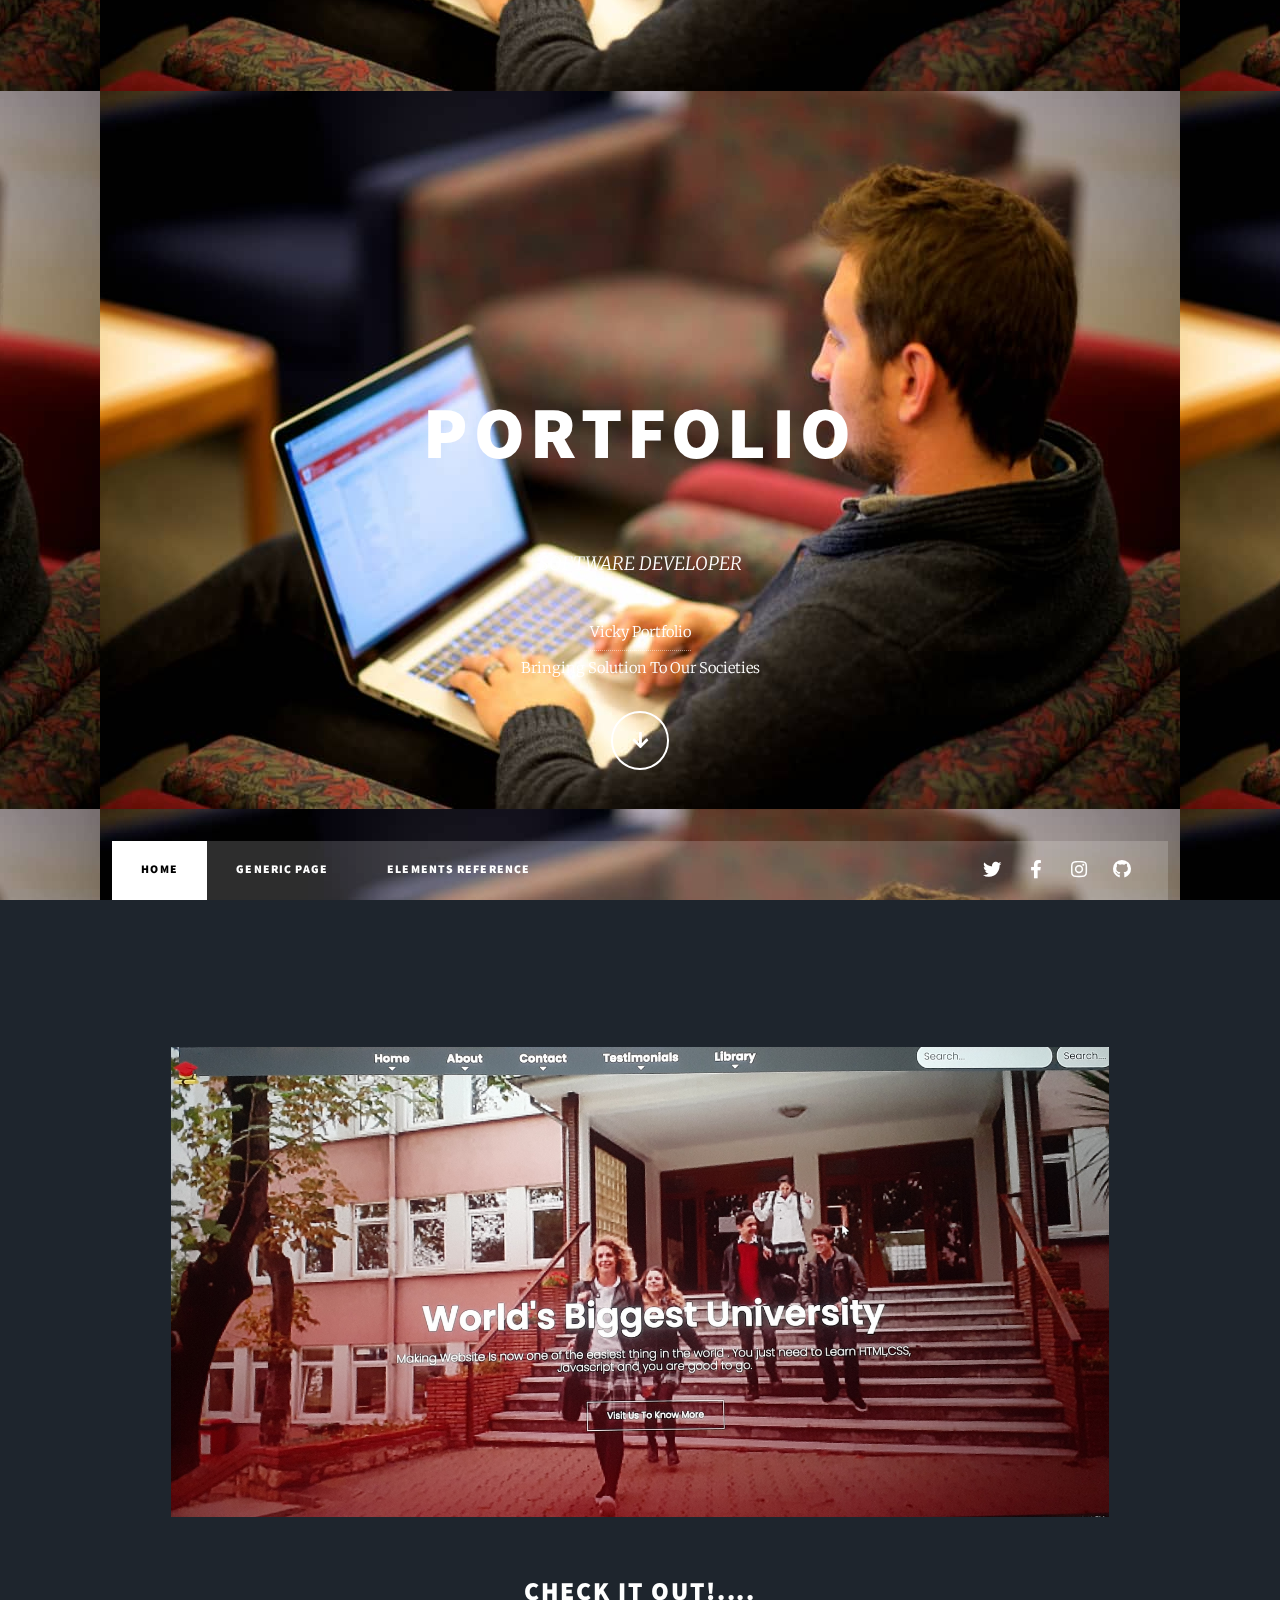
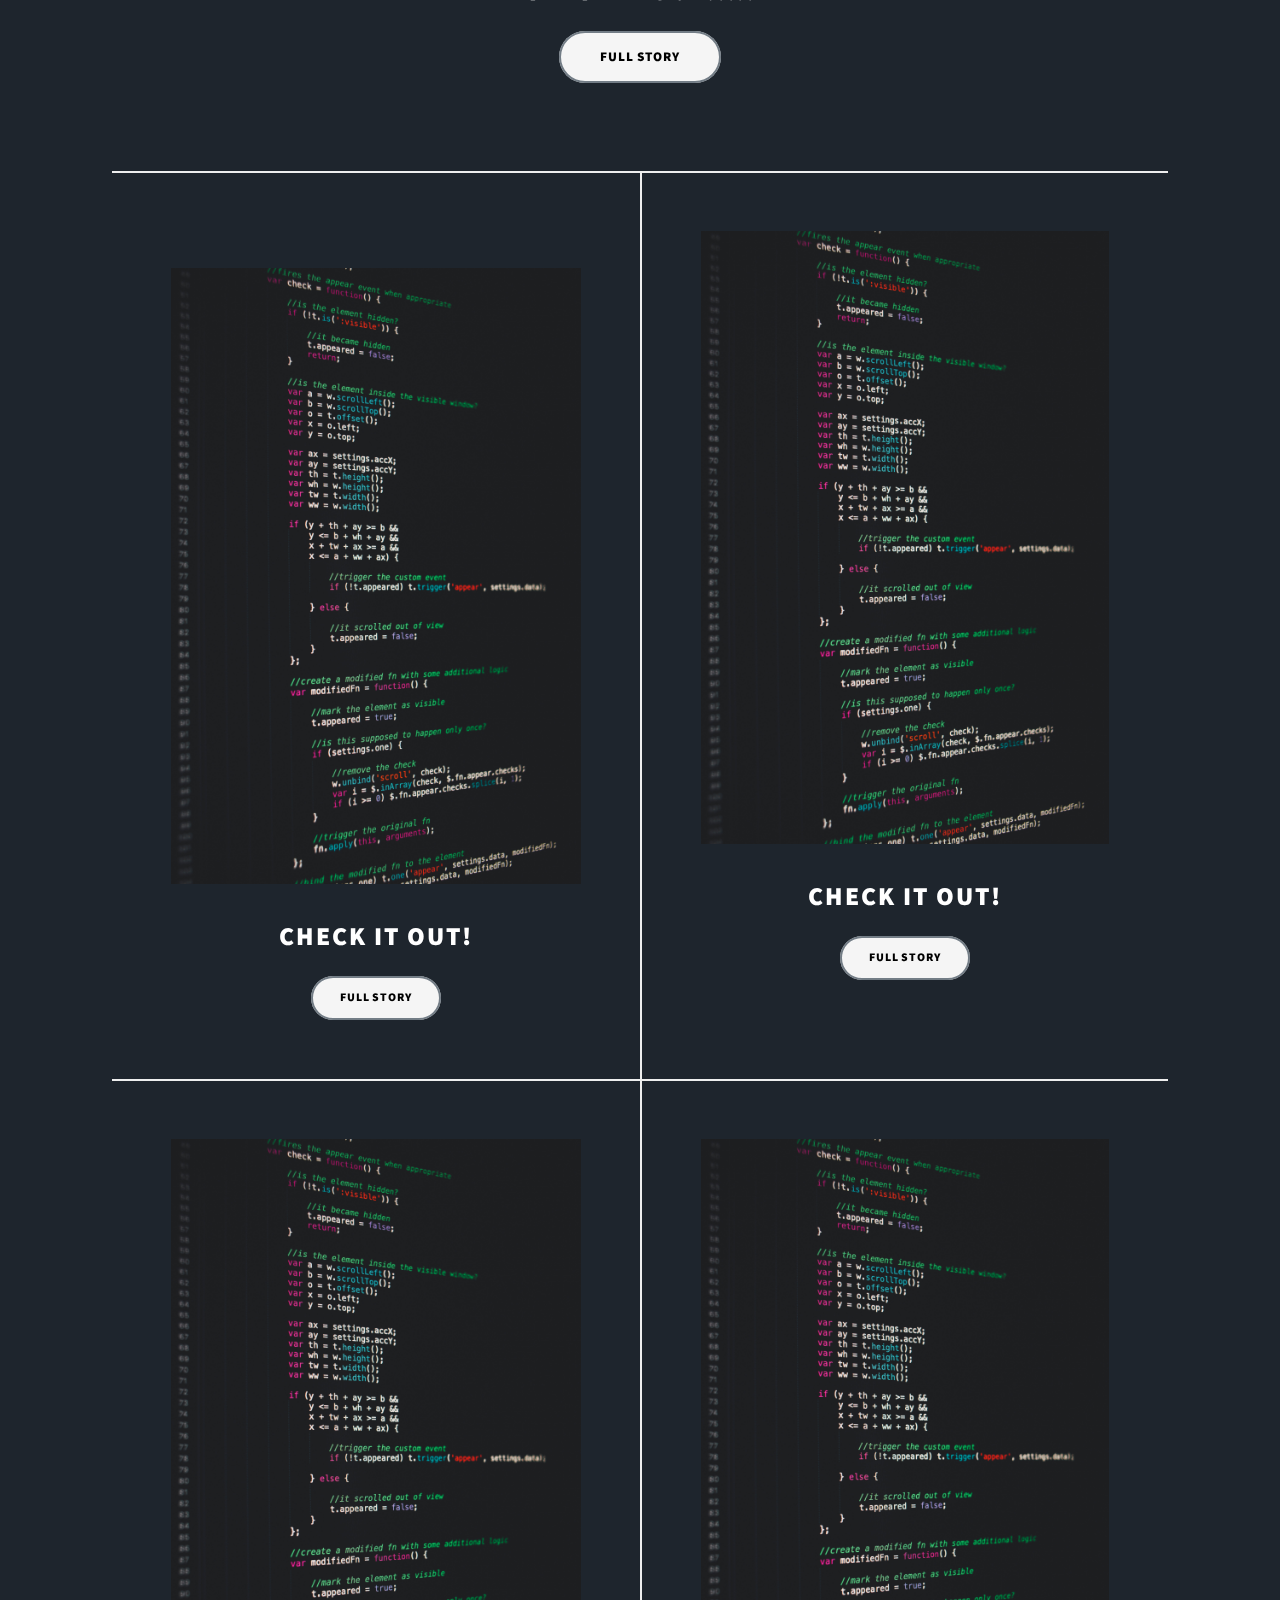
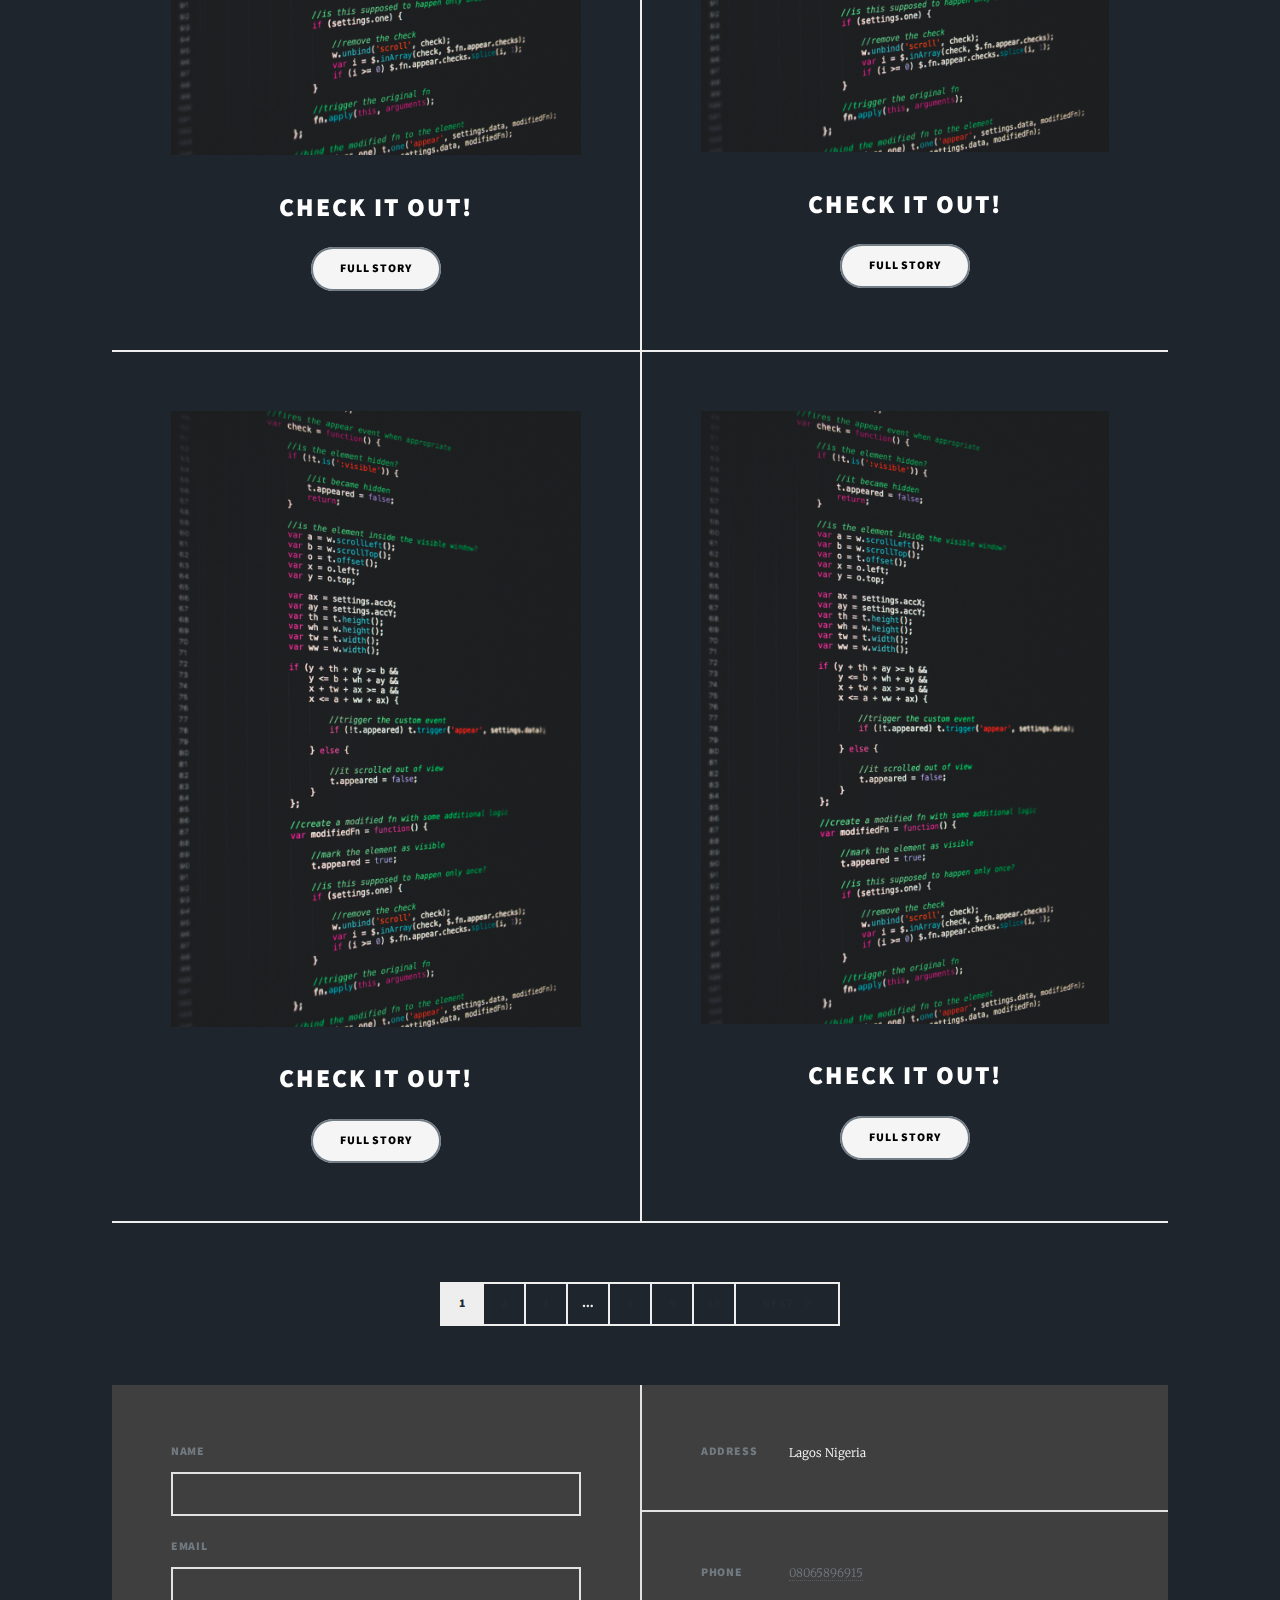
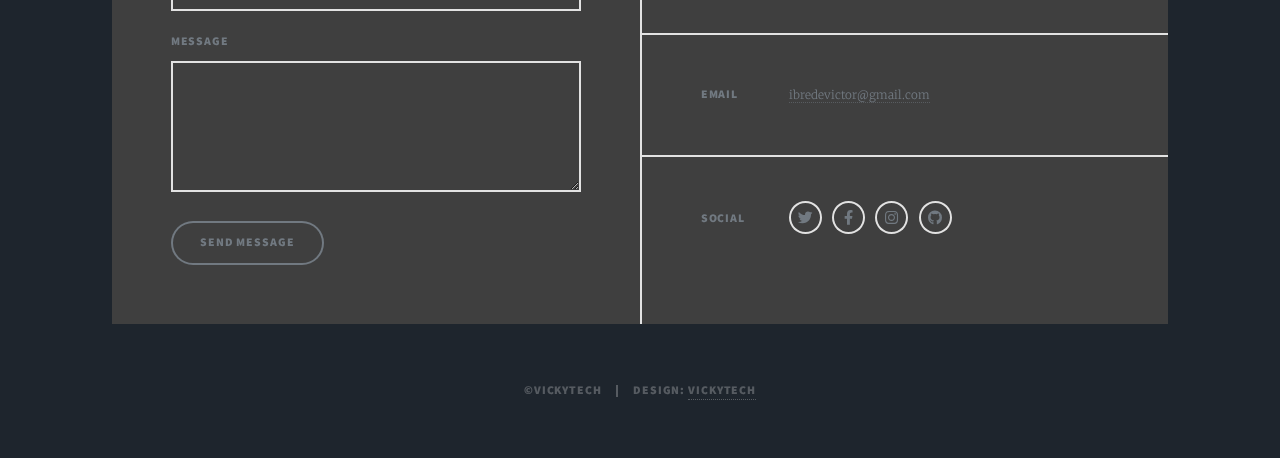
<file: index.html>
<!DOCTYPE HTML>
<html>
	<head>
		<title>PORTFOLIO</title>
		<meta charset="utf-8" />
		<meta name="viewport" content="width=device-width, initial-scale=1, user-scalable=no" />
		<link rel="stylesheet" href="assets/css/main.css" />
		<noscript><link rel="stylesheet" href="assets/css/noscript.css" /></noscript>
	</head>
	<body class="is-preload">

		<!-- Wrapper -->
			<div id="wrapper" class="fade-in">

				<!-- Intro -->
					<div id="intro">
						<h1>PORTFOLIO</h1>
						<p><a href="#"></a><a href=""></a><br />
						SOFTWARE DEVELOPER</p> <a href="http://vickyporrfolio.netlify.app/">Vicky Portfolio</a>Bringing Solution To Our Societies </p>
						<ul class="actions">
							<li><a href="#header" class="button icon solid solo fa-arrow-down scrolly">Continue</a></li>
						</ul>
					</div>

				<!-- Header -->
					<header id="header">
						<a href="http://vickyschool.netlify.app/" class="logo">My Projects</a>
					</header>

				<!-- Nav -->
					<nav id="nav">
						<ul class="links">
							<li class="active"><a href="index.html">Home</a></li>
							<li><a href="generic.html">Generic Page</a></li>
							<li><a href="elements.html">Elements Reference</a></li>
						</ul>
						<ul class="icons">
							<li><a href="#" class="icon brands fa-twitter"><span class="label">Twitter</span></a></li>
							<li><a href="#" class="icon brands fa-facebook-f"><span class="label">Facebook</span></a></li>
							<li><a href="#" class="icon brands fa-instagram"><span class="label">Instagram</span></a></li>
							<li><a href="#" class="icon brands fa-github"><span class="label">GitHub</span></a></li>
						</ul>
					</nav>

				<!-- Main -->
					<div id="main">

						<!-- Featured Post -->
							<article class="post featured">
								<header class="major"></header>
								<a href="http://vickyschool.netlify.app/" class="image main"><img src="./images/Schoolimg.jpg" alt="" /></a>
								<h2>Check It Out!....</h2>
								<ul class="actions special">
									<li><a href="http://vickyschool.netlify.app/" class="button large">Full Story</a></li>
								</ul>
							</article>

						<!-- Posts -->
							<section class="posts">
								<article>
									<header>
										<span class="date"></span></header>
									<a href="#" class="image fit"><img src="./images/markus-spiske-1LLh8k2_YFk-unsplash.jpg" alt="" /></a>
									<h2>Check It Out!</h2>
									<ul class="actions special">
										<li><a href="http://vickytech356.netlify.app/" class="button">Full Story</a></li>
									</ul>
								</article>
								<article>
									<a href="#" class="image fit"><img src="./images/markus-spiske-1LLh8k2_YFk-unsplash.jpg" alt="" /></a>
									<h2>Check It Out!</h2>
									<ul class="actions special">
										<li><a href="http://vickygoogle.netlify.app/" class="button">Full Story</a></li>
									</ul>
								</article>
								<article>
									
									<a href="#" class="image fit"><img src="./images/markus-spiske-1LLh8k2_YFk-unsplash.jpg" alt="" /></a>
									<h2>Check It Out!</h2>
									<ul class="actions special">
										<li><a href="http://vickyporrfolio.netlify.app/" class="button">Full Story</a></li>
									</ul>
								</article>
								<article>
									
									<a href="#" class="image fit"><img src="./images/markus-spiske-1LLh8k2_YFk-unsplash.jpg" alt="" /></a>
									<h2>Check It Out!</h2>
									<ul class="actions special">
										<li><a href="http://zenvictor-1bf976.netlify.app/" class="button">Full Story</a></li>
									</ul>
								</article>
								<article>
									
									<a href="#" class="image fit"><img src="./images/markus-spiske-1LLh8k2_YFk-unsplash.jpg" alt="" /></a>
									<h2>Check It Out!</h2>
									<ul class="actions special">
										<li><a href="#" class="button">Full Story</a></li>
									</ul>
								</article>
								<article>
								
									<a href="#" class="image fit"><img src="./images/markus-spiske-1LLh8k2_YFk-unsplash.jpg" alt="" /></a>
									<h2>Check It Out!</h2>
									<ul class="actions special">
										<li><a href="#" class="button">Full Story</a></li>
									</ul>
								</article>
							</section>

						<!-- Footer -->
							<footer>
								<div class="pagination">
									<!--<a href="#" class="previous">Prev</a>-->
									<a href="#" class="page active">1</a>
									<a href="#" class="page">2</a>
									<a href="#" class="page">3</a>
									<span class="extra">&hellip;</span>
									<a href="#" class="page">8</a>
									<a href="#" class="page">9</a>
									<a href="#" class="page">10</a>
									<a href="#" class="next">Next</a>
								</div>
							</footer>

					</div>

				<!-- Footer -->
					<footer id="footer">
						<section>
							<form method="post" action="#">
								<div class="fields">
									<div class="field">
										<label for="name">Name</label>
										<input type="text" name="name" id="name" />
									</div>
									<div class="field">
										<label for="email">Email</label>
										<input type="text" name="email" id="email" />
									</div>
									<div class="field">
										<label for="message">Message</label>
										<textarea name="message" id="message" rows="3"></textarea>
									</div>
								</div>
								<ul class="actions">
									<li><input type="submit" value="Send Message" /></li>
								</ul>
							</form>
						</section>
						<section class="split contact">
							<section class="alt">
								<h3>Address</h3>
								<p>Lagos Nigeria</p>
							</section>
							<section>
								<h3>Phone</h3>
								<p><a href="#">08065896915</a></p>
							</section>
							<section>
								<h3>Email</h3>
								<p><a href="#">ibredevictor@gmail.com</a></p>
							</section>
							<section>
								<h3>Social</h3>
								<ul class="icons alt">
									<li><a href="#" class="icon brands alt fa-twitter"><span class="label">Twitter</span></a></li>
									<li><a href="#" class="icon brands alt fa-facebook-f"><span class="label">Facebook</span></a></li>
									<li><a href="#" class="icon brands alt fa-instagram"><span class="label">Instagram</span></a></li>
									<li><a href="#" class="icon brands alt fa-github"><span class="label">GitHub</span></a></li>
								</ul>
							</section>
						</section>
					</footer>

				<!-- Copyright -->
					<div id="copyright">
						<ul><li>&copy;VickyTech</li><li>Design: <a href="#">VickyTech</a></li></ul>
					</div>

			</div>

		<!-- Scripts -->
			<script src="assets/js/jquery.min.js"></script>
			<script src="assets/js/jquery.scrollex.min.js"></script>
			<script src="assets/js/jquery.scrolly.min.js"></script>
			<script src="assets/js/browser.min.js"></script>
			<script src="assets/js/breakpoints.min.js"></script>
			<script src="assets/js/util.js"></script>
			<script src="assets/js/main.js"></script>

	</body>
</html>
</file>
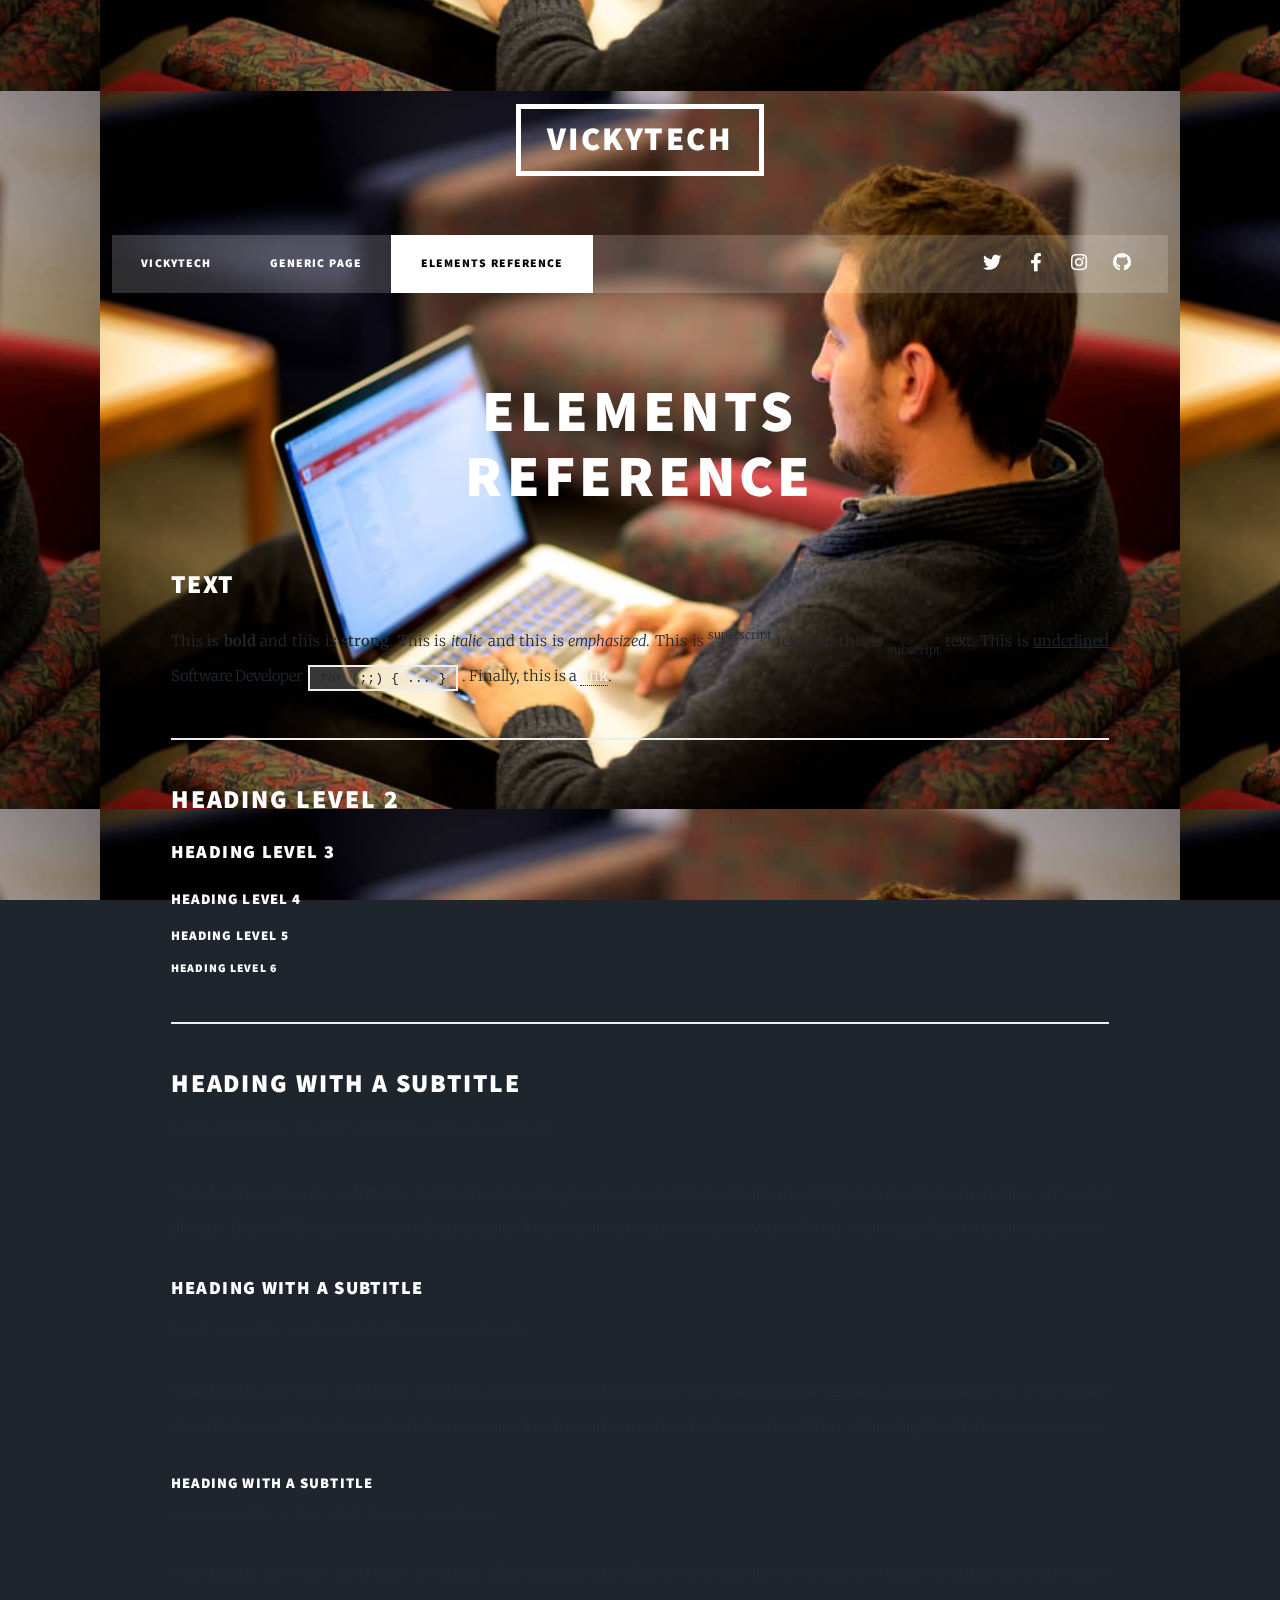
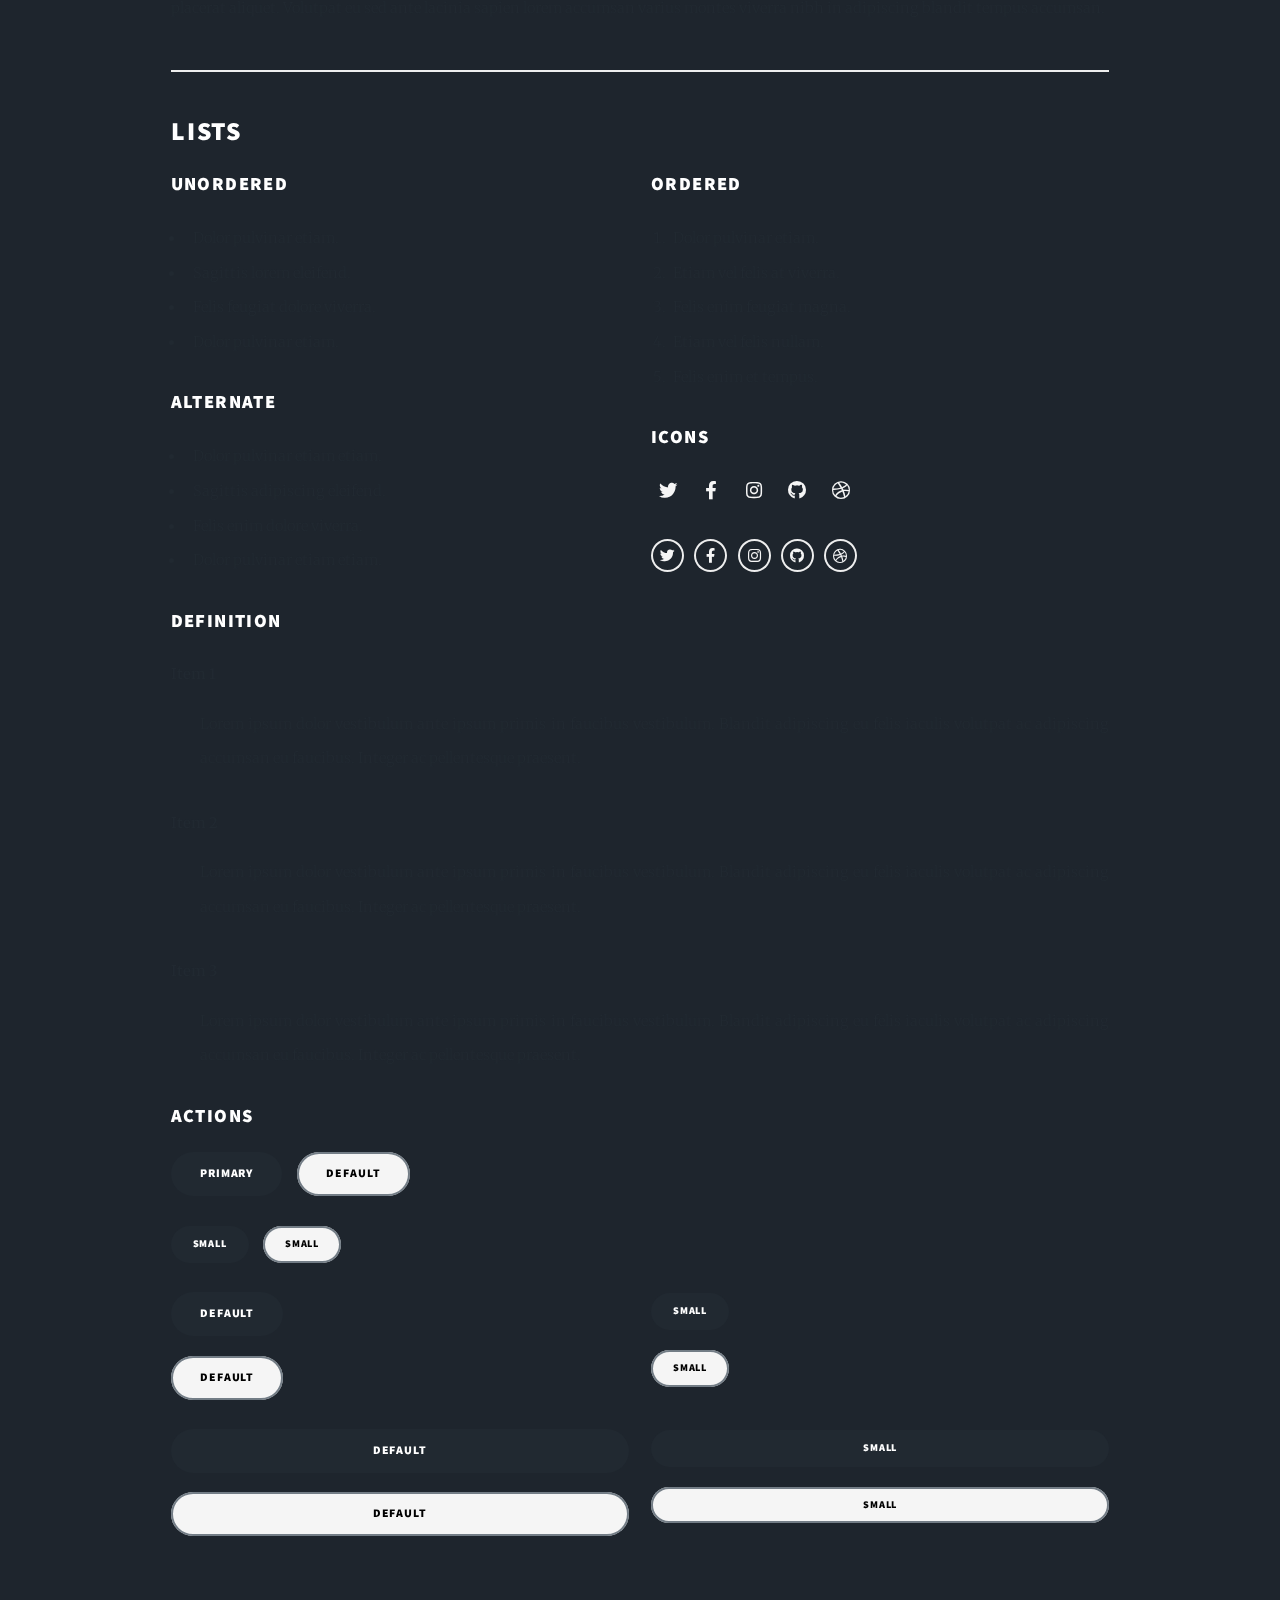
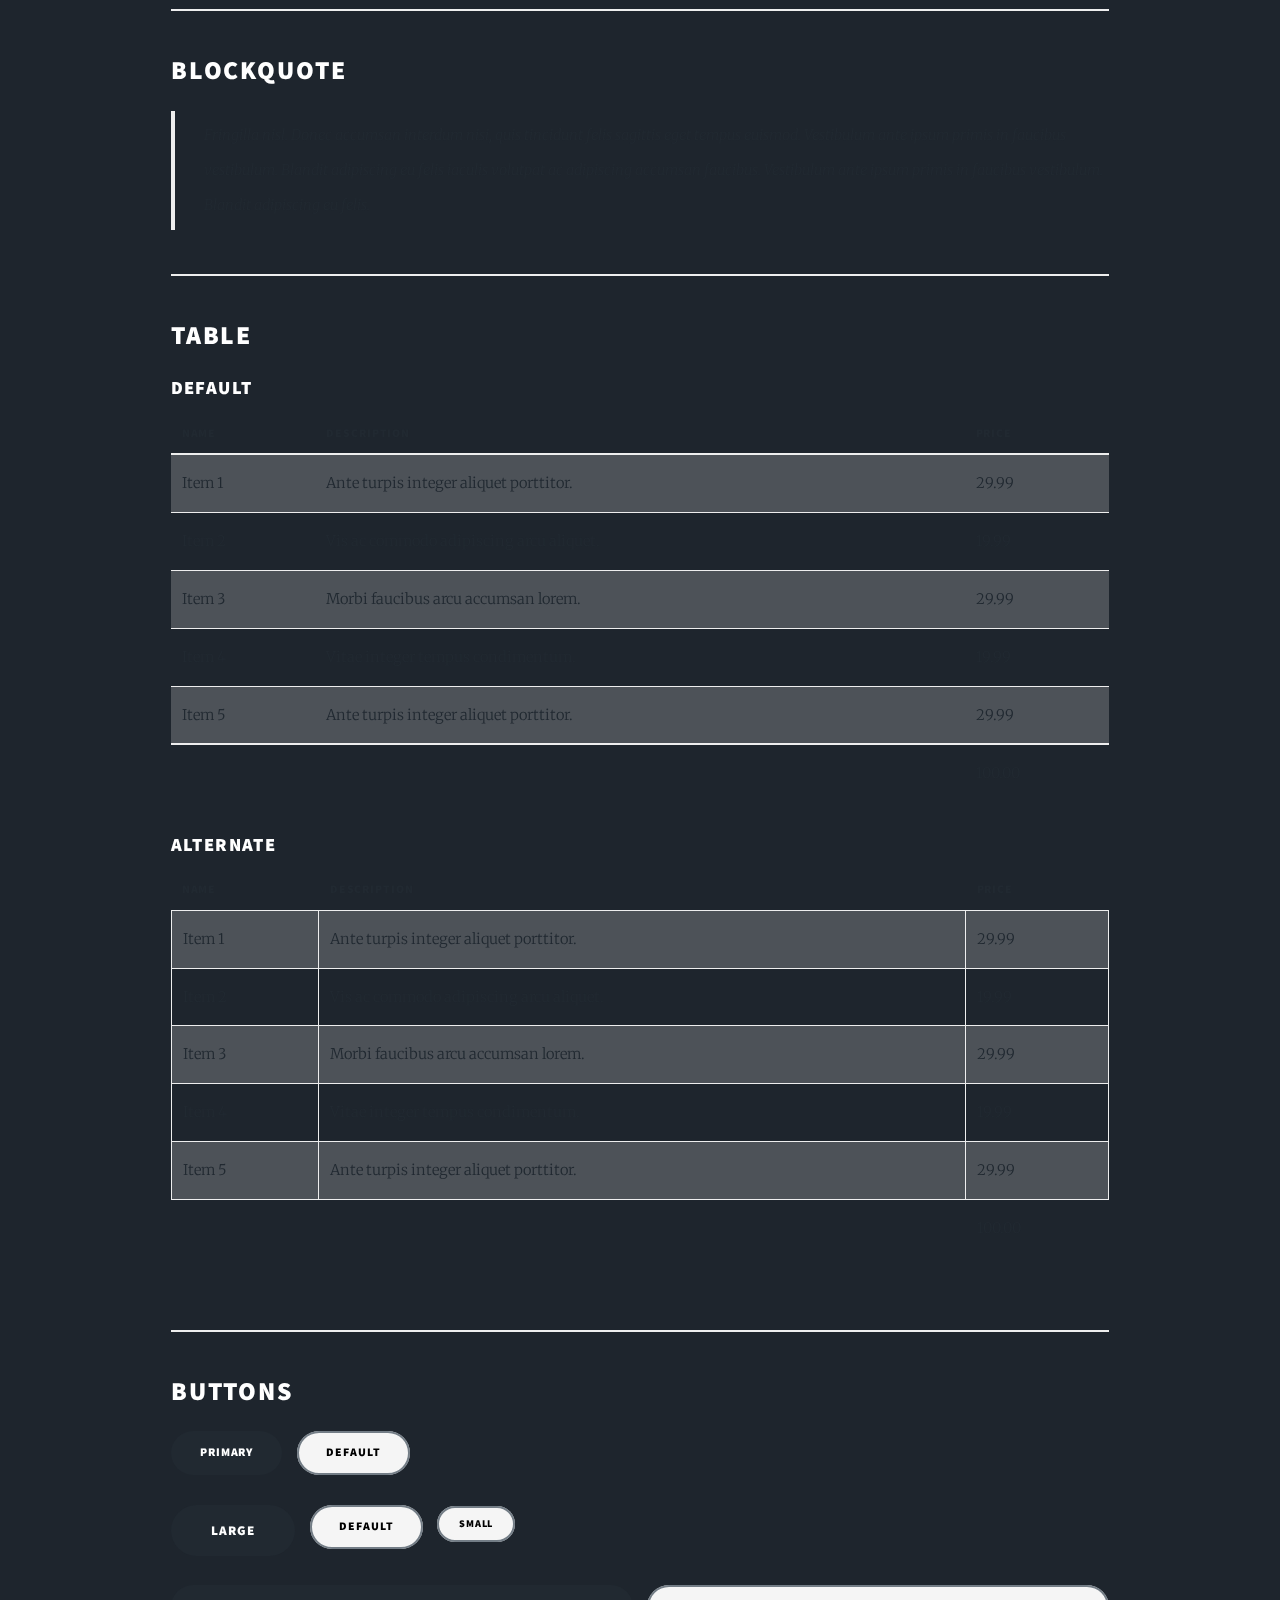
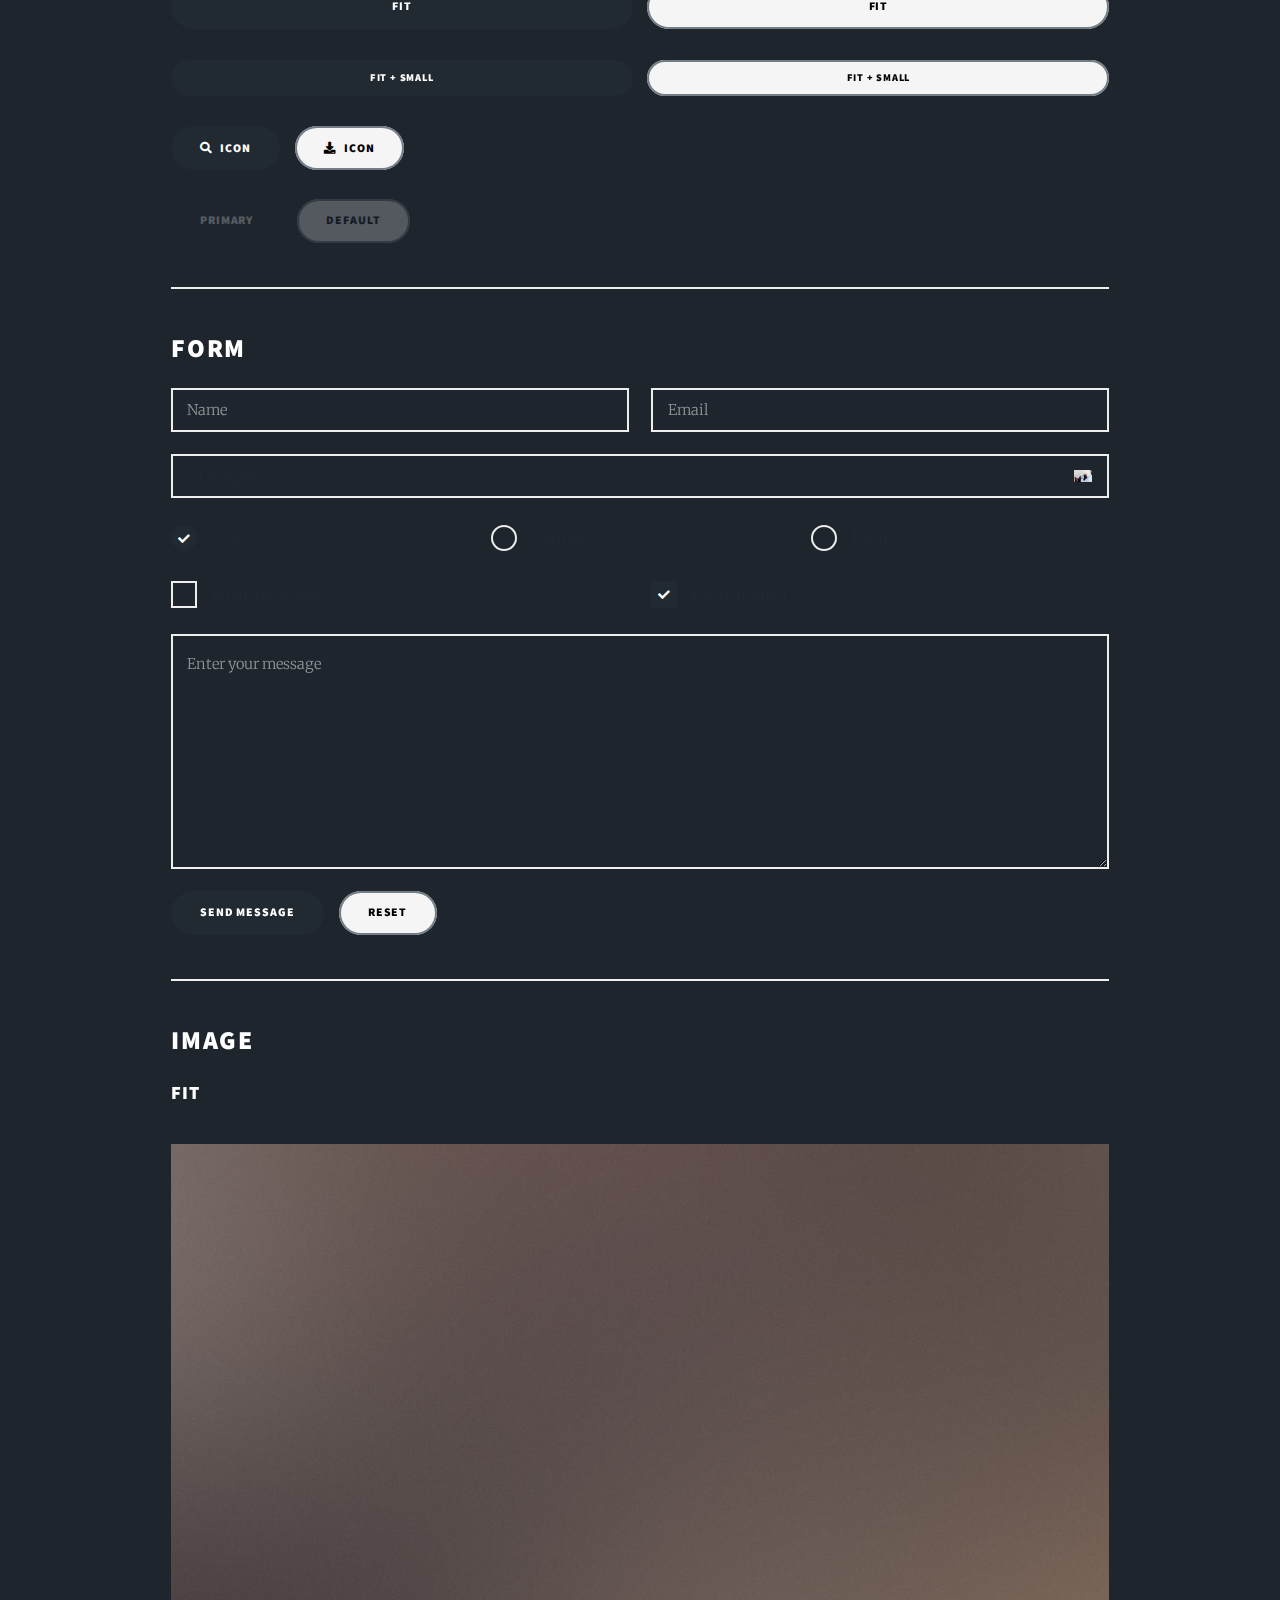
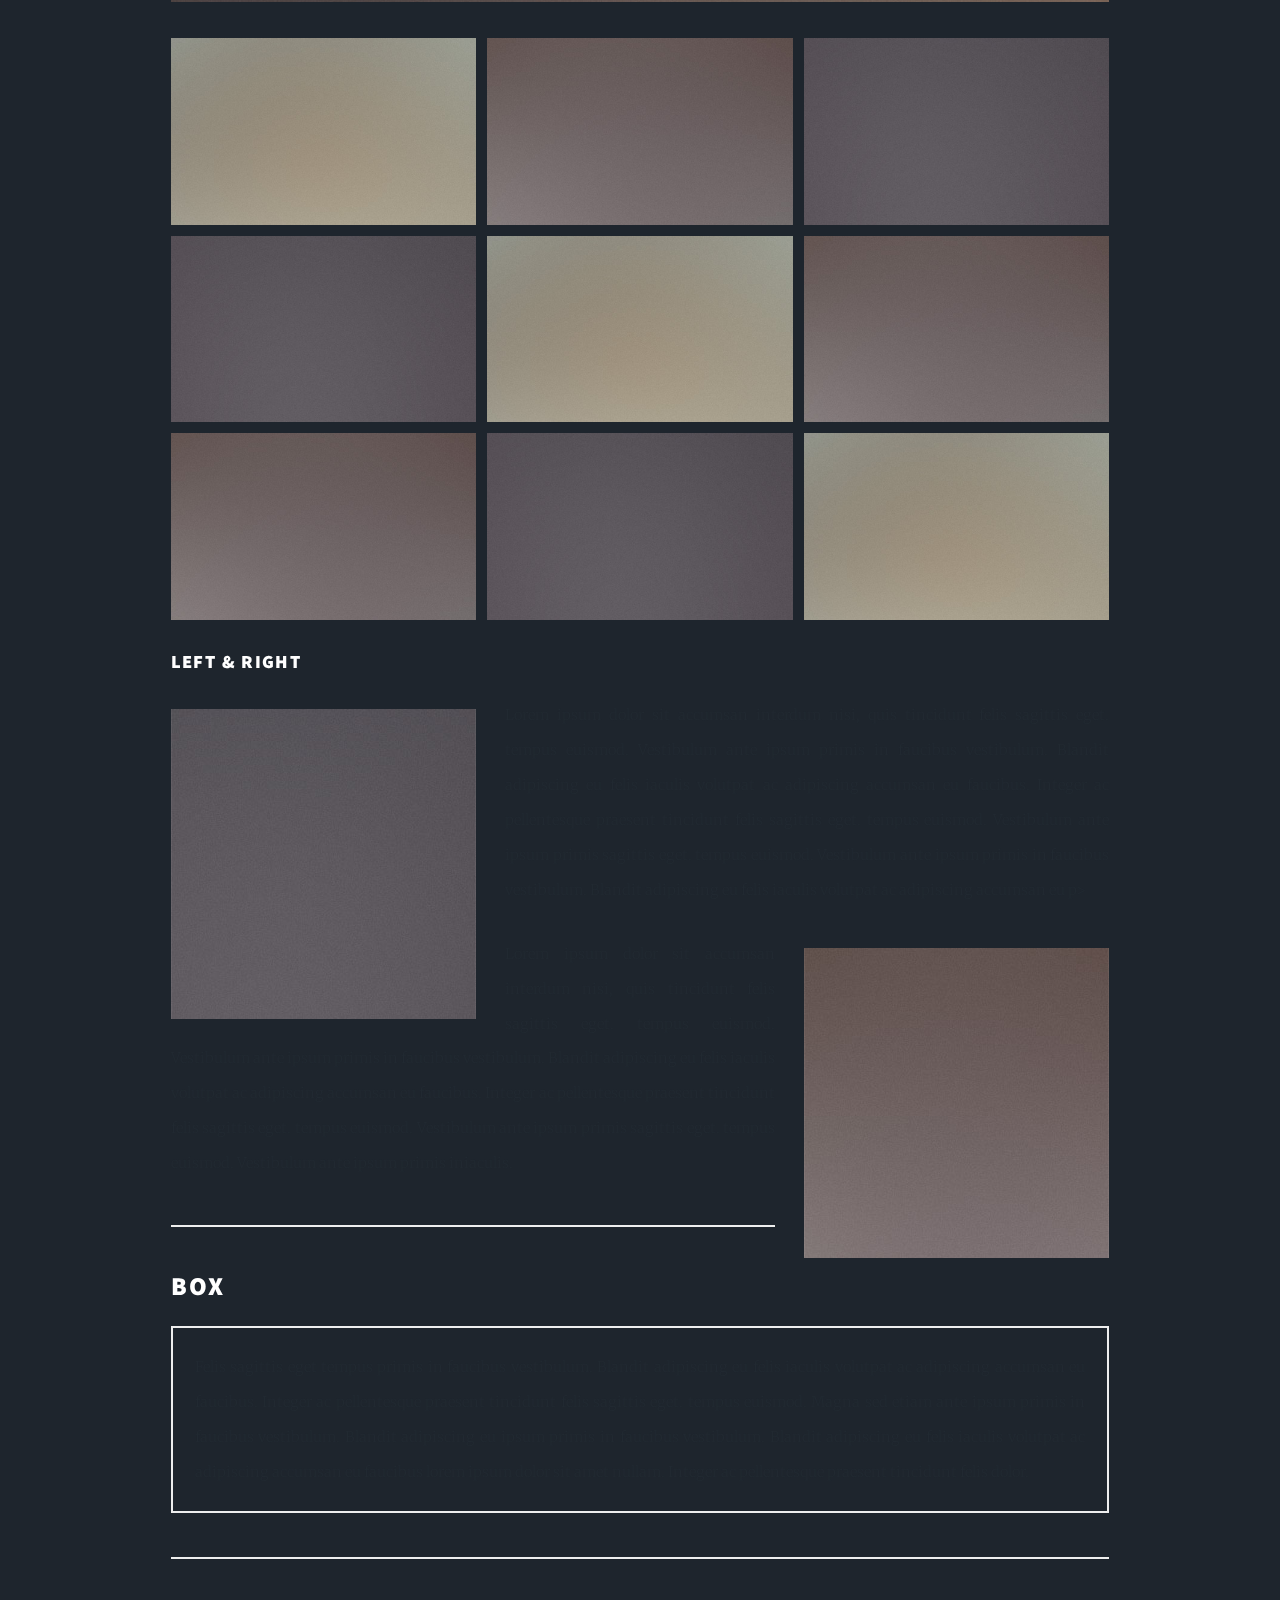
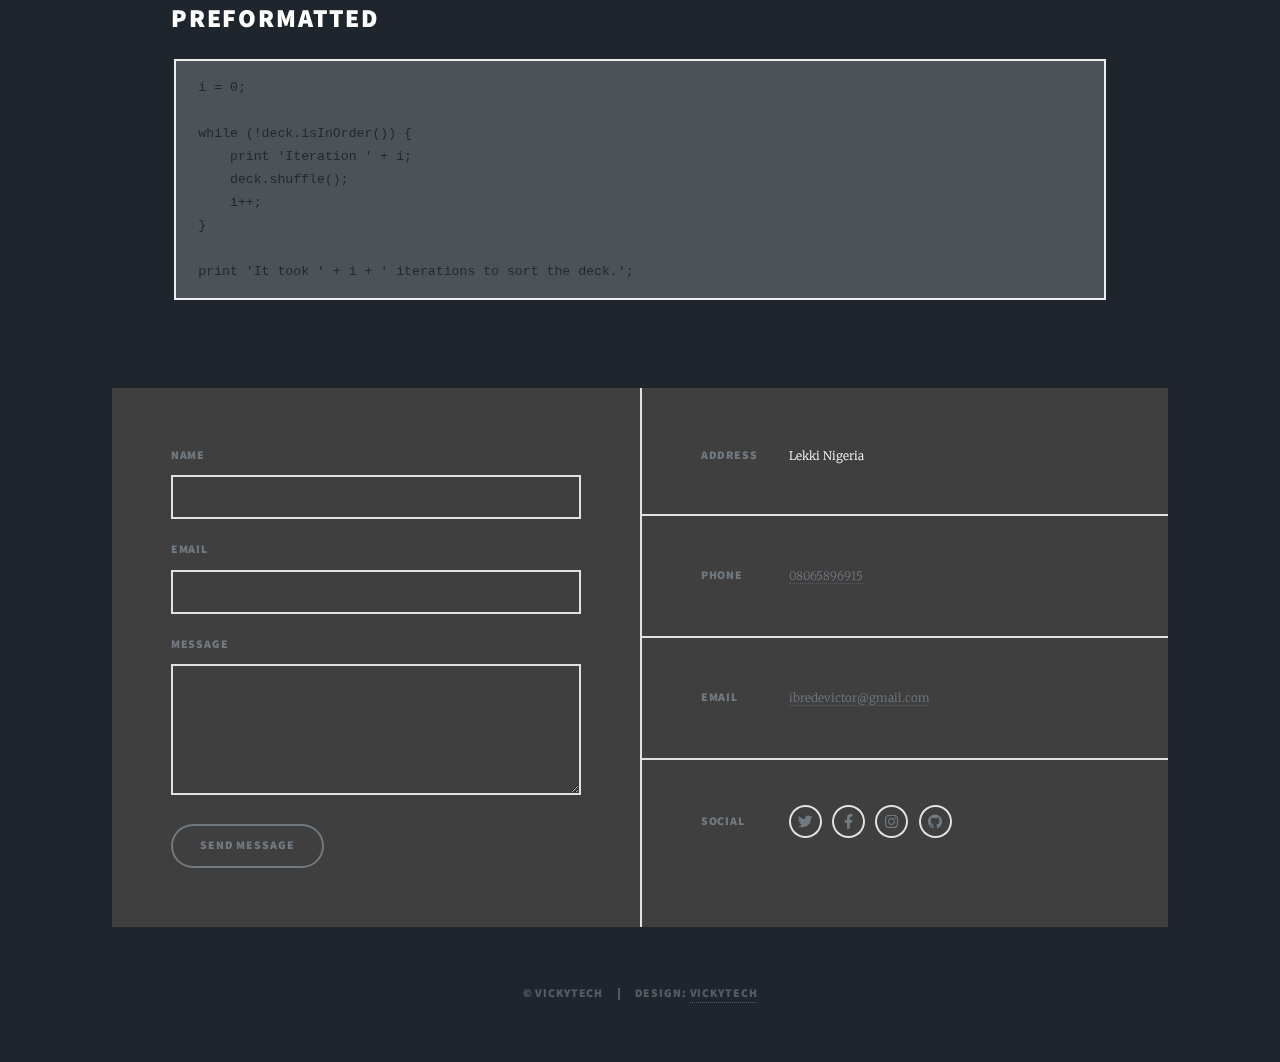
<file: elements.html>
<!DOCTYPE HTML>

<html>
	<head>
		<title>Element</title>
		<meta charset="utf-8" />
		<meta name="viewport" content="width=device-width, initial-scale=1, user-scalable=no" />
		<link rel="stylesheet" href="assets/css/main.css" />
		<noscript><link rel="stylesheet" href="assets/css/noscript.css" /></noscript>
	</head>
	<body class="is-preload">

		<!-- Wrapper -->
			<div id="wrapper">

				<!-- Header -->
					<header id="header">
						<a href="index.html" class="logo">VickyTech</a>
					</header>

				<!-- Nav -->
					<nav id="nav">
						<ul class="links">
							<li><a href="index.html">VickyTech</a></li>
							<li><a href="generic.html">Generic Page</a></li>
							<li class="active"><a href="elements.html">Elements Reference</a></li>
						</ul>
						<ul class="icons">
							<li><a href="#" class="icon brands fa-twitter"><span class="label">Twitter</span></a></li>
							<li><a href="#" class="icon brands fa-facebook-f"><span class="label">Facebook</span></a></li>
							<li><a href="#" class="icon brands fa-instagram"><span class="label">Instagram</span></a></li>
							<li><a href="#" class="icon brands fa-github"><span class="label">GitHub</span></a></li>
						</ul>
					</nav>

				<!-- Main -->
					<div id="main">

						<!-- Post -->
							<section class="post">
								<header class="major">
									<h1>Elements<br />
									Reference</h1>
								</header>

								<!-- Text stuff -->
									<h2>Text</h2>
									<p>This is <b>bold</b> and this is <strong>strong</strong>. This is <i>italic</i> and this is <em>emphasized</em>.
									This is <sup>superscript</sup> text and this is <sub>subscript</sub> text.
									This is <u>underlined</u> Software Developer <code>for (;;) { ... }</code>.
									Finally, this is a <a href="#">link</a>.</p>
									<hr />
									<h2>Heading Level 2</h2>
									<h3>Heading Level 3</h3>
									<h4>Heading Level 4</h4>
									<h5>Heading Level 5</h5>
									<h6>Heading Level 6</h6>
									<hr />
									<header>
										<h2>Heading with a Subtitle</h2>
										<p>Lorem ipsum dolor sit amet nullam id egestas urna aliquam</p>
									</header>
									<p>Nunc lacinia ante nunc ac lobortis. Interdum adipiscing gravida odio porttitor sem non mi integer non faucibus ornare mi ut ante amet placerat aliquet. Volutpat eu sed ante lacinia sapien lorem accumsan varius montes viverra nibh in adipiscing blandit tempus accumsan.</p>
									<header>
										<h3>Heading with a Subtitle</h3>
										<p>Lorem ipsum dolor sit amet nullam id egestas urna aliquam</p>
									</header>
									<p>Nunc lacinia ante nunc ac lobortis. Interdum adipiscing gravida odio porttitor sem non mi integer non faucibus ornare mi ut ante amet placerat aliquet. Volutpat eu sed ante lacinia sapien lorem accumsan varius montes viverra nibh in adipiscing blandit tempus accumsan.</p>
									<header>
										<h4>Heading with a Subtitle</h4>
										<p>Lorem ipsum dolor sit amet nullam id egestas urna aliquam</p>
									</header>
									<p>Nunc lacinia ante nunc ac lobortis. Interdum adipiscing gravida odio porttitor sem non mi integer non faucibus ornare mi ut ante amet placerat aliquet. Volutpat eu sed ante lacinia sapien lorem accumsan varius montes viverra nibh in adipiscing blandit tempus accumsan.</p>

									<hr />

								<!-- Lists -->
									<h2>Lists</h2>
									<div class="row">
										<div class="col-6 col-12-small">

											<h3>Unordered</h3>
											<ul>
												<li>Dolor pulvinar etiam.</li>
												<li>Sagittis lorem eleifend.</li>
												<li>Felis feugiat dolore viverra.</li>
												<li>Dolor pulvinar etiam.</li>
											</ul>

											<h3>Alternate</h3>
											<ul class="alt">
												<li>Dolor pulvinar etiam etiam.</li>
												<li>Sagittis adipiscing eleifend.</li>
												<li>Felis enim dolore viverra.</li>
												<li>Dolor pulvinar etiam etiam.</li>
											</ul>

										</div>
										<div class="col-6 col-12-small">

											<h3>Ordered</h3>
											<ol>
												<li>Dolor pulvinar etiam.</li>
												<li>Etiam vel felis at viverra.</li>
												<li>Felis enim feugiat magna.</li>
												<li>Etiam vel felis nullam.</li>
												<li>Felis enim et tempus.</li>
											</ol>

											<h3>Icons</h3>
											<ul class="icons">
												<li><a href="#" class="icon brands fa-twitter"><span class="label">Twitter</span></a></li>
												<li><a href="#" class="icon brands fa-facebook-f"><span class="label">Facebook</span></a></li>
												<li><a href="#" class="icon brands fa-instagram"><span class="label">Instagram</span></a></li>
												<li><a href="#" class="icon brands fa-github"><span class="label">Github</span></a></li>
												<li><a href="#" class="icon brands fa-dribbble"><span class="label">Dribbble</span></a></li>
											</ul>
											<ul class="icons alt">
												<li><a href="#" class="icon brands alt fa-twitter"><span class="label">Twitter</span></a></li>
												<li><a href="#" class="icon brands alt fa-facebook-f"><span class="label">Facebook</span></a></li>
												<li><a href="#" class="icon brands alt fa-instagram"><span class="label">Instagram</span></a></li>
												<li><a href="#" class="icon brands alt fa-github"><span class="label">Github</span></a></li>
												<li><a href="#" class="icon brands alt fa-dribbble"><span class="label">Dribbble</span></a></li>
											</ul>

										</div>
									</div>
									<h3>Definition</h3>
									<dl>
										<dt>Item 1</dt>
										<dd>
											<p>Lorem ipsum dolor vestibulum ante ipsum primis in faucibus vestibulum. Blandit adipiscing eu felis iaculis volutpat ac adipiscing accumsan eu faucibus. Integer ac pellentesque praesent.</p>
										</dd>
										<dt>Item 2</dt>
										<dd>
											<p>Lorem ipsum dolor vestibulum ante ipsum primis in faucibus vestibulum. Blandit adipiscing eu felis iaculis volutpat ac adipiscing accumsan eu faucibus. Integer ac pellentesque praesent.</p>
										</dd>
										<dt>Item 3</dt>
										<dd>
											<p>Lorem ipsum dolor vestibulum ante ipsum primis in faucibus vestibulum. Blandit adipiscing eu felis iaculis volutpat ac adipiscing accumsan eu faucibus. Integer ac pellentesque praesent.</p>
										</dd>
									</dl>

									<h3>Actions</h3>
									<ul class="actions">
										<li><a href="#" class="button primary">Primary</a></li>
										<li><a href="#" class="button">Default</a></li>
									</ul>
									<ul class="actions small">
										<li><a href="#" class="button primary small">Small</a></li>
										<li><a href="#" class="button small">Small</a></li>
									</ul>
									<div class="row">
										<div class="col-6 col-12-small">
											<ul class="actions stacked">
												<li><a href="#" class="button primary">Default</a></li>
												<li><a href="#" class="button">Default</a></li>
											</ul>
										</div>
										<div class="col-6 col-12-small">
											<ul class="actions stacked">
												<li><a href="#" class="button primary small">Small</a></li>
												<li><a href="#" class="button small">Small</a></li>
											</ul>
										</div>
									</div>
									<div class="row">
										<div class="col-6 col-12-small">
											<ul class="actions stacked">
												<li><a href="#" class="button primary fit">Default</a></li>
												<li><a href="#" class="button fit">Default</a></li>
											</ul>
										</div>
										<div class="col-6 col-12-small">
											<ul class="actions stacked">
												<li><a href="#" class="button primary small fit">Small</a></li>
												<li><a href="#" class="button small fit">Small</a></li>
											</ul>
										</div>
									</div>

									<hr />

								<!-- Blockquote -->
									<h2>Blockquote</h2>
									<blockquote>Fringilla nisl. Donec accumsan interdum nisi, quis tincidunt felis sagittis eget tempus euismod. Vestibulum ante ipsum primis in faucibus vestibulum. Blandit adipiscing eu felis iaculis volutpat ac adipiscing accumsan faucibus. Vestibulum ante ipsum primis in faucibus vestibulum. Blandit adipiscing eu felis.</blockquote>

									<hr />

								<!-- Table -->
									<h2>Table</h2>

									<h3>Default</h3>
									<div class="table-wrapper">
										<table>
											<thead>
												<tr>
													<th>Name</th>
													<th>Description</th>
													<th>Price</th>
												</tr>
											</thead>
											<tbody>
												<tr>
													<td>Item 1</td>
													<td>Ante turpis integer aliquet porttitor.</td>
													<td>29.99</td>
												</tr>
												<tr>
													<td>Item 2</td>
													<td>Vis ac commodo adipiscing arcu aliquet.</td>
													<td>19.99</td>
												</tr>
												<tr>
													<td>Item 3</td>
													<td> Morbi faucibus arcu accumsan lorem.</td>
													<td>29.99</td>
												</tr>
												<tr>
													<td>Item 4</td>
													<td>Vitae integer tempus condimentum.</td>
													<td>19.99</td>
												</tr>
												<tr>
													<td>Item 5</td>
													<td>Ante turpis integer aliquet porttitor.</td>
													<td>29.99</td>
												</tr>
											</tbody>
											<tfoot>
												<tr>
													<td colspan="2"></td>
													<td>100.00</td>
												</tr>
											</tfoot>
										</table>
									</div>

									<h3>Alternate</h3>
									<div class="table-wrapper">
										<table class="alt">
											<thead>
												<tr>
													<th>Name</th>
													<th>Description</th>
													<th>Price</th>
												</tr>
											</thead>
											<tbody>
												<tr>
													<td>Item 1</td>
													<td>Ante turpis integer aliquet porttitor.</td>
													<td>29.99</td>
												</tr>
												<tr>
													<td>Item 2</td>
													<td>Vis ac commodo adipiscing arcu aliquet.</td>
													<td>19.99</td>
												</tr>
												<tr>
													<td>Item 3</td>
													<td> Morbi faucibus arcu accumsan lorem.</td>
													<td>29.99</td>
												</tr>
												<tr>
													<td>Item 4</td>
													<td>Vitae integer tempus condimentum.</td>
													<td>19.99</td>
												</tr>
												<tr>
													<td>Item 5</td>
													<td>Ante turpis integer aliquet porttitor.</td>
													<td>29.99</td>
												</tr>
											</tbody>
											<tfoot>
												<tr>
													<td colspan="2"></td>
													<td>100.00</td>
												</tr>
											</tfoot>
										</table>
									</div>

									<hr />

								<!-- Buttons -->
									<h2>Buttons</h2>
									<ul class="actions">
										<li><a href="#" class="button primary">Primary</a></li>
										<li><a href="#" class="button">Default</a></li>
									</ul>
									<ul class="actions">
										<li><a href="#" class="button primary large">Large</a></li>
										<li><a href="#" class="button">Default</a></li>
										<li><a href="#" class="button small">Small</a></li>
									</ul>
									<ul class="actions fit">
										<li><a href="#" class="button primary fit">Fit</a></li>
										<li><a href="#" class="button fit">Fit</a></li>
									</ul>
									<ul class="actions fit small">
										<li><a href="#" class="button primary fit small">Fit + Small</a></li>
										<li><a href="#" class="button fit small">Fit + Small</a></li>
									</ul>
									<ul class="actions">
										<li><a href="#" class="button primary icon solid fa-search">Icon</a></li>
										<li><a href="#" class="button icon solid fa-download">Icon</a></li>
									</ul>
									<ul class="actions">
										<li><span class="button primary disabled">Primary</span></li>
										<li><span class="button disabled">Default</span></li>
									</ul>

									<hr />

								<!-- Form -->
									<h2>Form</h2>

									<form method="post" action="#">
										<div class="row gtr-uniform">
											<div class="col-6 col-12-xsmall">
												<input type="text" name="demo-name" id="demo-name" value="" placeholder="Name" />
											</div>
											<div class="col-6 col-12-xsmall">
												<input type="email" name="demo-email" id="demo-email" value="" placeholder="Email" />
											</div>
											<!-- Break -->
											<div class="col-12">
												<select name="demo-category" id="demo-category">
													<option value="">- Category -</option>
													<option value="1">Manufacturing</option>
													<option value="1">Shipping</option>
													<option value="1">Administration</option>
													<option value="1">Human Resources</option>
												</select>
											</div>
											<!-- Break -->
											<div class="col-4 col-12-small">
												<input type="radio" id="demo-priority-low" name="demo-priority" checked>
												<label for="demo-priority-low">Low</label>
											</div>
											<div class="col-4 col-12-small">
												<input type="radio" id="demo-priority-normal" name="demo-priority">
												<label for="demo-priority-normal">Normal</label>
											</div>
											<div class="col-4 col-12-small">
												<input type="radio" id="demo-priority-high" name="demo-priority">
												<label for="demo-priority-high">High</label>
											</div>
											<!-- Break -->
											<div class="col-6 col-12-small">
												<input type="checkbox" id="demo-copy" name="demo-copy">
												<label for="demo-copy">Email me a copy</label>
											</div>
											<div class="col-6 col-12-small">
												<input type="checkbox" id="demo-human" name="demo-human" checked>
												<label for="demo-human">I am a human</label>
											</div>
											<!-- Break -->
											<div class="col-12">
												<textarea name="demo-message" id="demo-message" placeholder="Enter your message" rows="6"></textarea>
											</div>
											<!-- Break -->
											<div class="col-12">
												<ul class="actions">
													<li><input type="submit" value="Send Message" class="primary" /></li>
													<li><input type="reset" value="Reset" /></li>
												</ul>
											</div>
										</div>
									</form>

									<hr />

								<!-- Image -->
									<h2>Image</h2>

									<h3>Fit</h3>
									<span class="image fit"><img src="images/pic01.jpg" alt="" /></span>
									<div class="box alt">
										<div class="row gtr-50 gtr-uniform">
											<div class="col-4"><span class="image fit"><img src="images/pic02.jpg" alt="" /></span></div>
											<div class="col-4"><span class="image fit"><img src="images/pic03.jpg" alt="" /></span></div>
											<div class="col-4"><span class="image fit"><img src="images/pic04.jpg" alt="" /></span></div>
											<!-- Break -->
											<div class="col-4"><span class="image fit"><img src="images/pic04.jpg" alt="" /></span></div>
											<div class="col-4"><span class="image fit"><img src="images/pic02.jpg" alt="" /></span></div>
											<div class="col-4"><span class="image fit"><img src="images/pic03.jpg" alt="" /></span></div>
											<!-- Break -->
											<div class="col-4"><span class="image fit"><img src="images/pic03.jpg" alt="" /></span></div>
											<div class="col-4"><span class="image fit"><img src="images/pic04.jpg" alt="" /></span></div>
											<div class="col-4"><span class="image fit"><img src="images/pic02.jpg" alt="" /></span></div>
										</div>
									</div>

									<h3>Left &amp; Right</h3>
									<p><span class="image left"><img src="images/pic08.jpg" alt="" /></span>Lorem ipsum dolor sit accumsan interdum nisi, quis tincidunt felis sagittis eget. tempus euismod. Vestibulum ante ipsum primis in faucibus vestibulum. Blandit adipiscing eu felis iaculis volutpat ac adipiscing accumsan eu faucibus. Integer ac pellentesque praesent tincidunt felis sagittis eget. tempus euismod. Vestibulum ante ipsum primis sagittis eget. tempus euismod. Vestibulum ante ipsum primis in faucibus vestibulum. Blandit adipiscing eu felis iaculis volutpat ac adipiscing accumsan eu p>
									<p><span class="image right"><img src="images/pic09.jpg" alt="" /></span>Lorem ipsum dolor sit accumsan interdum nisi, quis tincidunt felis sagittis eget. tempus euismod. Vestibulum ante ipsum primis in faucibus vestibulum. Blandit adipiscing eu felis iaculis volutpat ac adipiscing accumsan eu faucibus. Integer ac pellentesque praesent tincidunt felis sagittis eget. tempus euismod. Vestibulum ante ipsum primis sagittis eget. tempus euismod. Vestibulum ante ipsum primis iniaculis.</p>

									<hr />

								<!-- Box -->
									<h2>Box</h2>
									<div class="box">
										<p>Felis sagittis eget tempus primis in faucibus vestibulum. Blandit adipiscing eu felis iaculis volutpat ac adipiscing accumsan eu faucibus. Integer ac pellentesque praesent tincidunt felis sagittis eget. tempus euismod. Magna sed etiam ante ipsum primis in faucibus vestibulum. Blandit adipiscing eu ipsum primis in faucibus vestibulum. Blandit adipiscing eu felis iaculis volutpat ac adipiscing accumsan eu faucibus lorem ipsum dolor sit amet nullam. Integer ac pellentesque praesent tincidunt felis  dolor.</p>
									</div>

									<hr />

								<!-- Preformatted Code -->
									<h2>Preformatted</h2>
									<pre><code>i = 0;

while (!deck.isInOrder()) {
    print 'Iteration ' + i;
    deck.shuffle();
    i++;
}

print 'It took ' + i + ' iterations to sort the deck.';
</code></pre>

							</section>

					</div>

				<!-- Footer -->
					<footer id="footer">
						<section>
							<form method="post" action="#">
								<div class="fields">
									<div class="field">
										<label for="name">Name</label>
										<input type="text" name="name" id="name" />
									</div>
									<div class="field">
										<label for="email">Email</label>
										<input type="text" name="email" id="email" />
									</div>
									<div class="field">
										<label for="message">Message</label>
										<textarea name="message" id="message" rows="3"></textarea>
									</div>
								</div>
								<ul class="actions">
									<li><input type="submit" value="Send Message" /></li>
								</ul>
							</form>
						</section>
						<section class="split contact">
							<section class="alt">
								<h3>Address</h3>
								<p>Lekki Nigeria</p>
							</section>
							<section>
								<h3>Phone</h3>
								<p><a href="#">08065896915</a></p>
							</section>
							<section>
								<h3>Email</h3>
								<p><a href="#">ibredevictor@gmail.com</a></p>
							</section>
							<section>
								<h3>Social</h3>
								<ul class="icons alt">
									<li><a href="#" class="icon brands alt fa-twitter"><span class="label">Twitter</span></a></li>
									<li><a href="#" class="icon brands alt fa-facebook-f"><span class="label">Facebook</span></a></li>
									<li><a href="#" class="icon brands alt fa-instagram"><span class="label">Instagram</span></a></li>
									<li><a href="#" class="icon brands alt fa-github"><span class="label">GitHub</span></a></li>
								</ul>
							</section>
						</section>
					</footer>

				<!-- Copyright -->
					<div id="copyright">
						<ul><li>&copy; VickyTech</li><li>Design: <a href="https://html5up.net">VickyTech</a></li></ul>
					</div>

			</div>

		<!-- Scripts -->
			<script src="assets/js/jquery.min.js"></script>
			<script src="assets/js/jquery.scrollex.min.js"></script>
			<script src="assets/js/jquery.scrolly.min.js"></script>
			<script src="assets/js/browser.min.js"></script>
			<script src="assets/js/breakpoints.min.js"></script>
			<script src="assets/js/util.js"></script>
			<script src="assets/js/main.js"></script>

	</body>
</html>
</file>
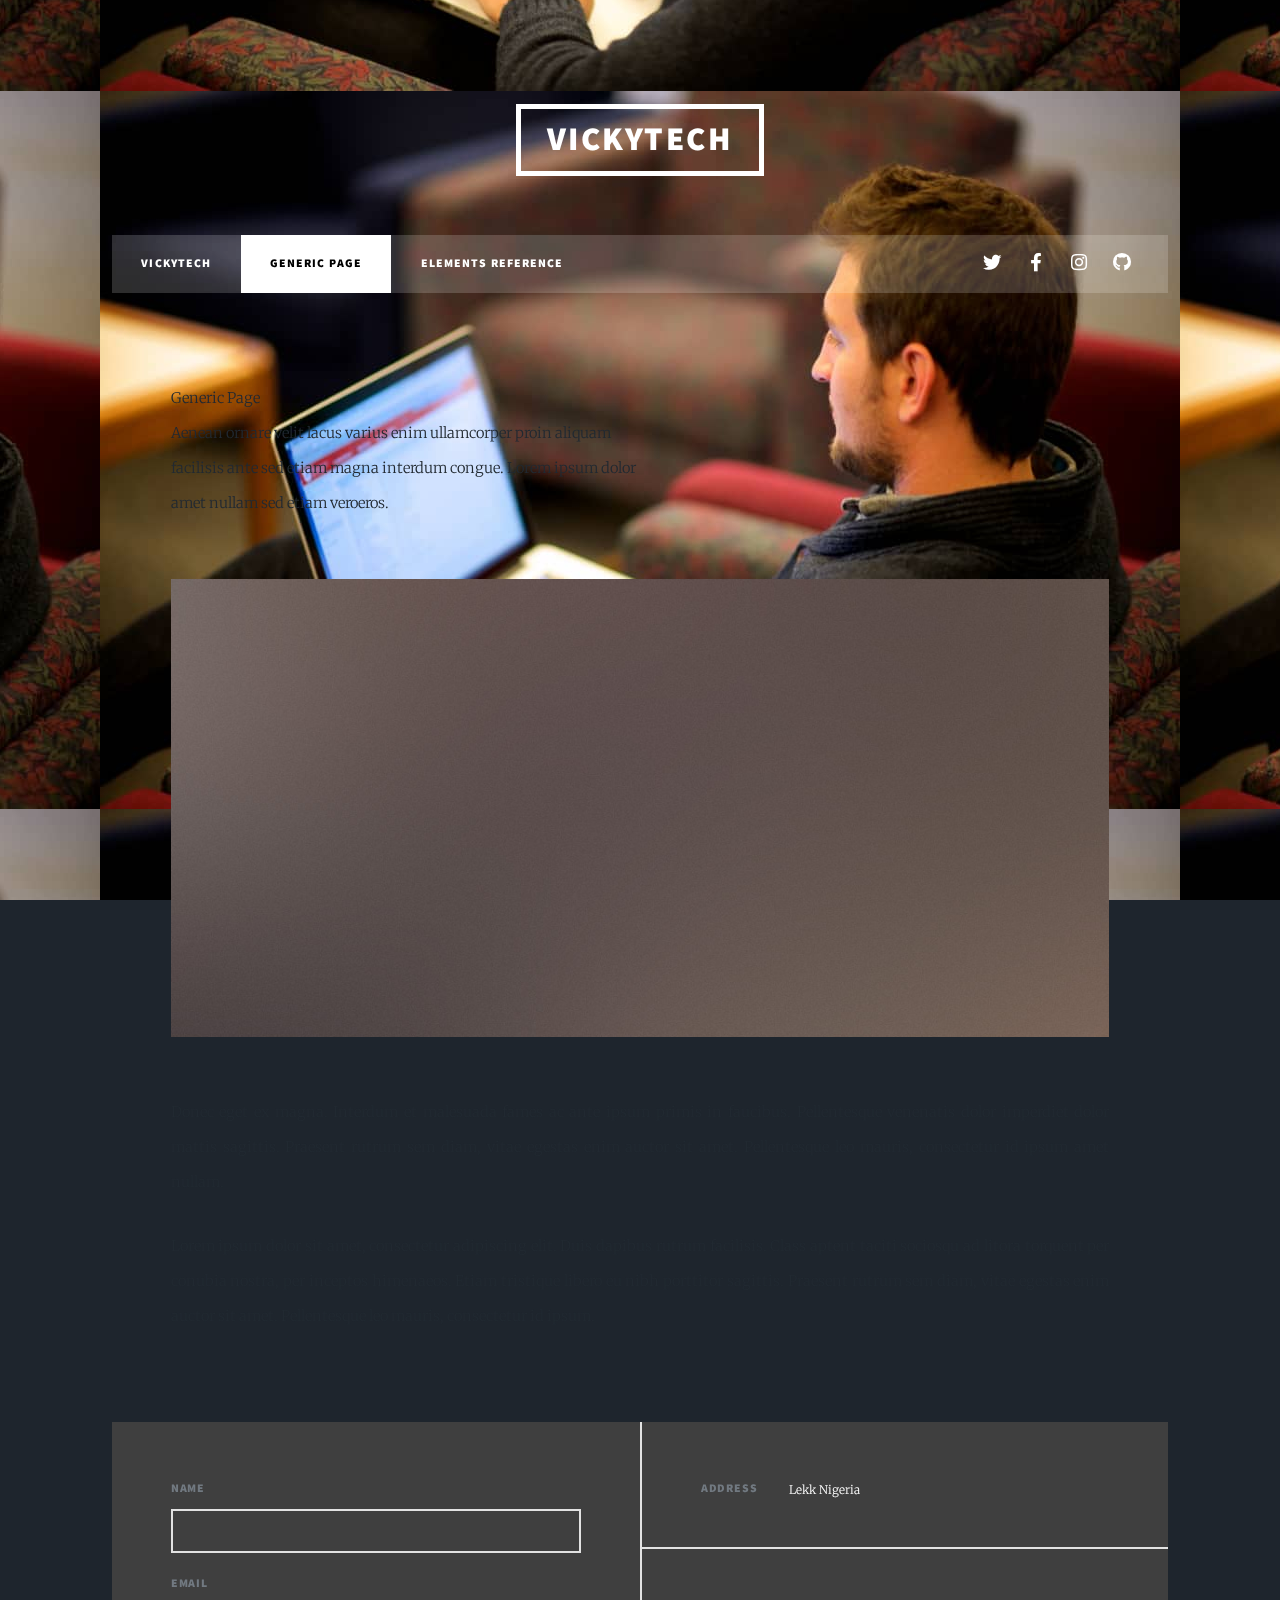
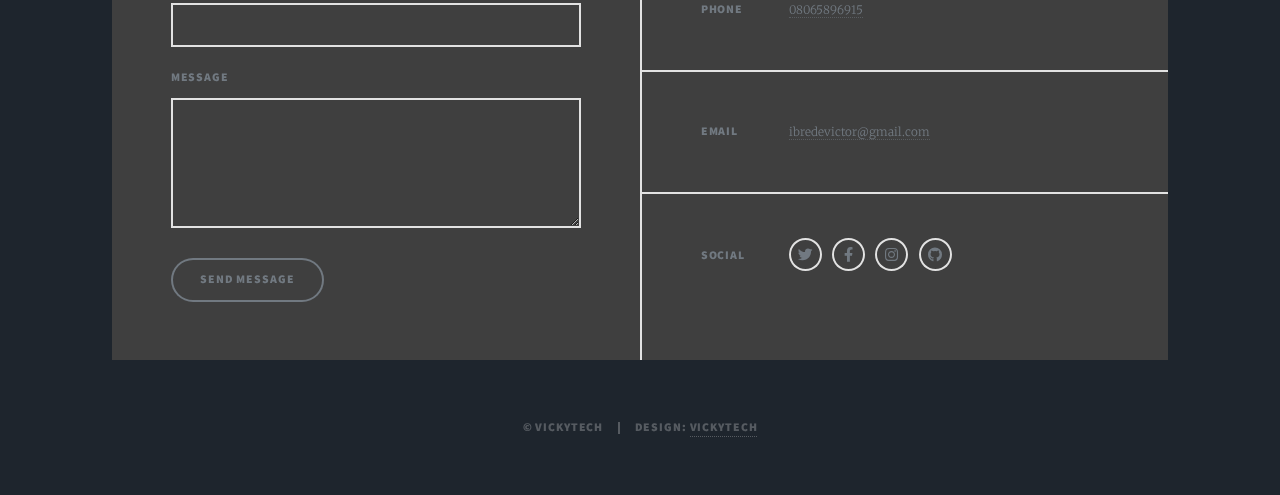
<file: generic.html>
<!DOCTYPE HTML>

<html>
	<head>
		<title>Generic Page - Software Developer</title>
		<meta charset="utf-8" />
		<meta name="viewport" content="width=device-width, initial-scale=1, user-scalable=no" />
		<link rel="stylesheet" href="assets/css/main.css" />
		<noscript><link rel="stylesheet" href="assets/css/noscript.css" /></noscript>
	</head>
	<body class="is-preload">

		<!-- Wrapper -->
			<div id="wrapper">

				<!-- Header -->
					<header id="header">
						<a href="index.html" class="logo">VickyTech</a>
					</header>

				<!-- Nav -->
					<nav id="nav">
						<ul class="links">
							<li><a href="index.html">VickyTech</a></li>
							<li class="active"><a href="generic.html">Generic Page</a></li>
							<li><a href="elements.html">Elements Reference</a></li>
						</ul>
						<ul class="icons">
							<li><a href="#" class="icon brands fa-twitter"><span class="label">Twitter</span></a></li>
							<li><a href="#" class="icon brands fa-facebook-f"><span class="label">Facebook</span></a></li>
							<li><a href="#" class="icon brands fa-instagram"><span class="label">Instagram</span></a></li>
							<li><a href="#" class="icon brands fa-github"><span class="label">GitHub</span></a></li>
						</ul>
					</nav>

				<!-- Main -->
					<div id="main">

						<!-- Post -->
							<section class="post">
									Generic Page</h1>
									<p>Aenean ornare velit lacus varius enim ullamcorper proin aliquam<br />
									facilisis ante sed etiam magna interdum congue. Lorem ipsum dolor<br />
									amet nullam sed etiam veroeros.</p>
								</header>
								<div class="image main"><img src="images/pic01.jpg" alt="" /></div>
								<p>Donec eget ex magna. Interdum et malesuada fames ac ante ipsum primis in faucibus. Pellentesque venenatis dolor imperdiet dolor mattis sagittis. Praesent rutrum sem diam, vitae egestas enim auctor sit amet. Pellentesque leo mauris, consectetur id ipsum  amet nullam.</p>
								<p>Lorem ipsum dolor sit amet, consectetur adipiscing elit. Duis dapibus rutrum facilisis. Class aptent taciti sociosqu ad litora torquent per conubia nostra, per inceptos himenaeos. Etiam tristique libero eu nibh porttitor  sagittis. Praesent rutrum sem diam, vitae egestas enim auctor sit amet. Pellentesque leo mauris, consectetur id ipsum.</p>
							</section>

					</div>

				<!-- Footer -->
					<footer id="footer">
						<section>
							<form method="post" action="#">
								<div class="fields">
									<div class="field">
										<label for="name">Name</label>
										<input type="text" name="name" id="name" />
									</div>
									<div class="field">
										<label for="email">Email</label>
										<input type="text" name="email" id="email" />
									</div>
									<div class="field">
										<label for="message">Message</label>
										<textarea name="message" id="message" rows="3"></textarea>
									</div>
								</div>
								<ul class="actions">
									<li><input type="submit" value="Send Message" /></li>
								</ul>
							</form>
						</section>
						<section class="split contact">
							<section class="alt">
								<h3>Address</h3>
								<p>Lekk Nigeria</p>
							</section>
							<section>
								<h3>Phone</h3>
								<p><a href="#">08065896915</a></p>
							</section>
							<section>
								<h3>Email</h3>
								<p><a href="#">ibredevictor@gmail.com</a></p>
							</section>
							<section>
								<h3>Social</h3>
								<ul class="icons alt">
									<li><a href="#" class="icon brands alt fa-twitter"><span class="label">Twitter</span></a></li>
									<li><a href="#" class="icon brands alt fa-facebook-f"><span class="label">Facebook</span></a></li>
									<li><a href="#" class="icon brands alt fa-instagram"><span class="label">Instagram</span></a></li>
									<li><a href="#" class="icon brands alt fa-github"><span class="label">GitHub</span></a></li>
								</ul>
							</section>
						</section>
					</footer>

				<!-- Copyright -->
					<div id="copyright">
						<ul><li>&copy; VickyTech</li><li>Design: <a href="https://html5up.net">VickyTech</a></li></ul>
					</div>

			</div>

		<!-- Scripts -->
			<script src="assets/js/jquery.min.js"></script>
			<script src="assets/js/jquery.scrollex.min.js"></script>
			<script src="assets/js/jquery.scrolly.min.js"></script>
			<script src="assets/js/browser.min.js"></script>
			<script src="assets/js/breakpoints.min.js"></script>
			<script src="assets/js/util.js"></script>
			<script src="assets/js/main.js"></script>

	</body>
</html>
</file>
<file: assets/css/main.css>
@import url(fontawesome-all.min.css);
@import url("https://fonts.googleapis.com/css?family=Merriweather:300,700,300italic,700italic|Source+Sans+Pro:900");


html, body, div, span, applet, object,
iframe, h1, h2, h3, h4, h5, h6, p, blockquote,
pre, a, abbr, acronym, address, big, cite,
code, del, dfn, em, img, ins, kbd, q, s, samp,
small, strike, strong, sub, sup, tt, var, b,
u, i, center, dl, dt, dd, ol, ul, li, fieldset,
form, label, legend, table, caption, tbody,
tfoot, thead, tr, th, td, article, aside,
canvas, details, embed, figure, figcaption,
footer, header, hgroup, menu, nav, output, ruby,
section, summary, time, mark, audio, video {
	margin: 0;
	padding: 0;
	border: 0;
	font-size: 100%;
	font: inherit;
	vertical-align: baseline;}

article, aside, details, figcaption, figure,
footer, header, hgroup, menu, nav, section {
	display: block;}

body {
	line-height: 1;
}

ol, ul {
	list-style: none;
}

blockquote, q {
	quotes: none;
}

	blockquote:before, blockquote:after, q:before, q:after {
		content: '';
		content: none;
	}

table {
	border-collapse: collapse;
	border-spacing: 0;
}

body {
	-webkit-text-size-adjust: none;
}

mark {
	background-color: transparent;
	color: inherit;
}

input::-moz-focus-inner {
	border: 0;
	padding: 0;
}

input, select, textarea {
	-moz-appearance: none;
	-webkit-appearance: none;
	-ms-appearance: none;
	appearance: none;
}

/* Basic */

	@-ms-viewport {
		width: device-width;
	}

	body {
		-ms-overflow-style: scrollbar;
	}

	@media screen and (max-width: 480px) {

		html, body {
			min-width: 320px;
		}

	}

	html {
		box-sizing: border-box;
	}

	*, *:before, *:after {
		box-sizing: inherit;
	}

	body {
		background-color: #1e252d;
	}

		body.is-preload *, body.is-preload *:before, body.is-preload *:after {
			-moz-animation: none !important;
			-webkit-animation: none !important;
			-ms-animation: none !important;
			animation: none !important;
			-moz-transition: none !important;
			-webkit-transition: none !important;
			-ms-transition: none !important;
			transition: none !important;
		}

/* Type */

	html {
		font-size: 16pt;
	}

		@media screen and (max-width: 1680px) {

			html {
				font-size: 12pt;
			}

		}

		@media screen and (max-width: 1280px) {

			html {
				font-size: 11pt;
			}

		}

		@media screen and (max-width: 360px) {

			html {
				font-size: 10pt;
			}

		}

	body {
		color: #212931;
	}

	body, input, select, textarea {
		font-family: "Merriweather", Georgia, serif;
		font-weight: 300;
		font-size: 1rem;
		line-height: 2.375;
	}

	a {
		-moz-transition: color 0.2s ease-in-out, background-color 0.2s ease-in-out, border-color 0.2s ease-in-out, box-shadow 0.2s ease-in-out;
		-webkit-transition: color 0.2s ease-in-out, background-color 0.2s ease-in-out, border-color 0.2s ease-in-out, box-shadow 0.2s ease-in-out;
		-ms-transition: color 0.2s ease-in-out, background-color 0.2s ease-in-out, border-color 0.2s ease-in-out, box-shadow 0.2s ease-in-out;
		transition: color 0.2s ease-in-out, background-color 0.2s ease-in-out, border-color 0.2s ease-in-out, box-shadow 0.2s ease-in-out;
		border-bottom: dotted 1px;
		text-decoration: none;
	}

		a:hover {
			border-bottom-color: transparent;
		}

	strong, b {
		font-weight: 600;
	}

	em, i {
		font-style: italic;
	}

	p {
		text-align: justify;
		margin: 0 0 2rem 0;
	}

	h1, h2, h3, h4, h5, h6 {
		font-family: "Source Sans Pro", Helvetica, sans-serif;
		font-weight: 900;
		line-height: 1.5;
		letter-spacing: 0.075em;
		text-transform: uppercase;
		margin: 0 0 1rem 0;
	}

		h1 a, h2 a, h3 a, h4 a, h5 a, h6 a {
			border-bottom: 0;
			color: inherit;
			text-decoration: none;
		}

	h1 {
		font-size: 4rem;
		line-height: 1.1;
		margin: 0 0 2rem 0;
	}

	h2 {
		font-size: 1.75rem;
		line-height: 1.3;
		margin: 0 0 1.5rem 0;
	}

	h3 {
		font-size: 1.25rem;
		margin: 0 0 1.5rem 0;
	}

	h4 {
		font-size: 1rem;
	}

	h5 {
		font-size: 0.9rem;
	}

	h6 {
		font-size: 0.8rem;
	}

	sub {
		font-size: 0.8rem;
		position: relative;
		top: 0.5rem;
	}

	sup {
		font-size: 0.8rem;
		position: relative;
		top: -0.5rem;
	}

	blockquote {
		border-left: solid 4px;
		font-style: italic;
		margin: 0 0 2rem 0;
		padding: 0.5rem 0 0.5rem 2rem;
	}

	code {
		border: solid 2px;
		font-family: "Courier New", monospace;
		font-size: 0.9rem;
		margin: 0 0.25rem;
		padding: 0.25rem 0.65rem;
	}

	pre {
		-webkit-overflow-scrolling: touch;
		font-family: "Courier New", monospace;
		font-size: 0.9rem;
		margin: 0 0 2rem 0;
	}

		pre code {
			display: block;
			line-height: 1.75;
			padding: 1rem 1.5rem;
			overflow-x: auto;
		}

	hr {
		border: 0;
		border-bottom: solid 2px;
		margin: 3rem 0;
	}

		hr.major {
			margin: 5rem 0;
		}

	.align-left {
		text-align: left;
	}

	.align-center {
		text-align: center;
	}

	.align-right {
		text-align: right;
	}

	input, select, textarea {
		color: #ffffff;
	}

	a {
		color: #f5f5f5;
		border-bottom-color: blue;
	}

		a:hover {
			border-bottom-color: transparent;
			color: crimson !important;
		}

	strong, b {
		color: #212931;
	}

	h1, h2, h3, h4, h5, h6 {
		color: #ffffff;
	}

	blockquote {
		border-left-color: #eeeeee;
	}

	code {
		background: rgba(220, 220, 220, 0.25);
		border-color: #eeeeee;
	}

	hr {
		border-bottom-color: #eeeeee;
	}

/* Row */

	.row {
		display: flex;
		flex-wrap: wrap;
		box-sizing: border-box;
		align-items: stretch;
	}

		.row > * {
			box-sizing: border-box;
		}

		.row.gtr-uniform > * > :last-child {
			margin-bottom: 0;
		}

		.row.aln-left {
			justify-content: flex-start;
		}

		.row.aln-center {
			justify-content: center;
		}

		.row.aln-right {
			justify-content: flex-end;
		}

		.row.aln-top {
			align-items: flex-start;
		}

		.row.aln-middle {
			align-items: center;
		}

		.row.aln-bottom {
			align-items: flex-end;
		}

		.row > .imp {
			order: -1;
		}

		.row > .col-1 {
			width: 8.33333%;
		}

		.row > .off-1 {
			margin-left: 8.33333%;
		}

		.row > .col-2 {
			width: 16.66667%;
		}

		.row > .off-2 {
			margin-left: 16.66667%;
		}

		.row > .col-3 {
			width: 25%;
		}

		.row > .off-3 {
			margin-left: 25%;
		}

		.row > .col-4 {
			width: 33.33333%;
		}

		.row > .off-4 {
			margin-left: 33.33333%;
		}

		.row > .col-5 {
			width: 41.66667%;
		}

		.row > .off-5 {
			margin-left: 41.66667%;
		}

		.row > .col-6 {
			width: 50%;
		}

		.row > .off-6 {
			margin-left: 50%;
		}

		.row > .col-7 {
			width: 58.33333%;
		}

		.row > .off-7 {
			margin-left: 58.33333%;
		}

		.row > .col-8 {
			width: 66.66667%;
		}

		.row > .off-8 {
			margin-left: 66.66667%;
		}

		.row > .col-9 {
			width: 75%;
		}

		.row > .off-9 {
			margin-left: 75%;
		}

		.row > .col-10 {
			width: 83.33333%;
		}

		.row > .off-10 {
			margin-left: 83.33333%;
		}

		.row > .col-11 {
			width: 91.66667%;
		}

		.row > .off-11 {
			margin-left: 91.66667%;
		}

		.row > .col-12 {
			width: 100%;
		}

		.row > .off-12 {
			margin-left: 100%;
		}

		.row.gtr-0 {
			margin-top: 0;
			margin-left: 0rem;
		}

			.row.gtr-0 > * {
				padding: 0 0 0 0rem;
			}

			.row.gtr-0.gtr-uniform {
				margin-top: 0rem;
			}

				.row.gtr-0.gtr-uniform > * {
					padding-top: 0rem;
				}

		.row.gtr-25 {
			margin-top: 0;
			margin-left: -0.375rem;
		}

			.row.gtr-25 > * {
				padding: 0 0 0 0.375rem;
			}

			.row.gtr-25.gtr-uniform {
				margin-top: -0.375rem;
			}

				.row.gtr-25.gtr-uniform > * {
					padding-top: 0.375rem;
				}

		.row.gtr-50 {
			margin-top: 0;
			margin-left: -0.75rem;
		}

			.row.gtr-50 > * {
				padding: 0 0 0 0.75rem;
			}

			.row.gtr-50.gtr-uniform {
				margin-top: -0.75rem;
			}

				.row.gtr-50.gtr-uniform > * {
					padding-top: 0.75rem;
				}

		.row {
			margin-top: 0;
			margin-left: -1.5rem;
		}

			.row > * {
				padding: 0 0 0 1.5rem;
			}

			.row.gtr-uniform {
				margin-top: -1.5rem;
			}

				.row.gtr-uniform > * {
					padding-top: 1.5rem;
				}

		.row.gtr-150 {
			margin-top: 0;
			margin-left: -2.25rem;
		}

			.row.gtr-150 > * {
				padding: 0 0 0 2.25rem;
			}

			.row.gtr-150.gtr-uniform {
				margin-top: -2.25rem;
			}

				.row.gtr-150.gtr-uniform > * {
					padding-top: 2.25rem;
				}

		.row.gtr-200 {
			margin-top: 0;
			margin-left: -3rem;
		}

			.row.gtr-200 > * {
				padding: 0 0 0 3rem;
			}

			.row.gtr-200.gtr-uniform {
				margin-top: -3rem;
			}

				.row.gtr-200.gtr-uniform > * {
					padding-top: 3rem;
				}

		@media screen and (max-width: 1680px) {

			.row {
				display: flex;
				flex-wrap: wrap;
				box-sizing: border-box;
				align-items: stretch;
			}

				.row > * {
					box-sizing: border-box;
				}

				.row.gtr-uniform > * > :last-child {
					margin-bottom: 0;
				}

				.row.aln-left {
					justify-content: flex-start;
				}

				.row.aln-center {
					justify-content: center;
				}

				.row.aln-right {
					justify-content: flex-end;
				}

				.row.aln-top {
					align-items: flex-start;
				}

				.row.aln-middle {
					align-items: center;
				}

				.row.aln-bottom {
					align-items: flex-end;
				}

				.row > .imp-xlarge {
					order: -1;
				}

				.row > .col-1-xlarge {
					width: 8.33333%;
				}

				.row > .off-1-xlarge {
					margin-left: 8.33333%;
				}

				.row > .col-2-xlarge {
					width: 16.66667%;
				}

				.row > .off-2-xlarge {
					margin-left: 16.66667%;
				}

				.row > .col-3-xlarge {
					width: 25%;
				}

				.row > .off-3-xlarge {
					margin-left: 25%;
				}

				.row > .col-4-xlarge {
					width: 33.33333%;
				}

				.row > .off-4-xlarge {
					margin-left: 33.33333%;
				}

				.row > .col-5-xlarge {
					width: 41.66667%;
				}

				.row > .off-5-xlarge {
					margin-left: 41.66667%;
				}

				.row > .col-6-xlarge {
					width: 50%;
				}

				.row > .off-6-xlarge {
					margin-left: 50%;
				}

				.row > .col-7-xlarge {
					width: 58.33333%;
				}

				.row > .off-7-xlarge {
					margin-left: 58.33333%;
				}

				.row > .col-8-xlarge {
					width: 66.66667%;
				}

				.row > .off-8-xlarge {
					margin-left: 66.66667%;
				}

				.row > .col-9-xlarge {
					width: 75%;
				}

				.row > .off-9-xlarge {
					margin-left: 75%;
				}

				.row > .col-10-xlarge {
					width: 83.33333%;
				}

				.row > .off-10-xlarge {
					margin-left: 83.33333%;
				}

				.row > .col-11-xlarge {
					width: 91.66667%;
				}

				.row > .off-11-xlarge {
					margin-left: 91.66667%;
				}

				.row > .col-12-xlarge {
					width: 100%;
				}

				.row > .off-12-xlarge {
					margin-left: 100%;
				}

				.row.gtr-0 {
					margin-top: 0;
					margin-left: 0rem;
				}

					.row.gtr-0 > * {
						padding: 0 0 0 0rem;
					}

					.row.gtr-0.gtr-uniform {
						margin-top: 0rem;
					}

						.row.gtr-0.gtr-uniform > * {
							padding-top: 0rem;
						}

				.row.gtr-25 {
					margin-top: 0;
					margin-left: -0.375rem;
				}

					.row.gtr-25 > * {
						padding: 0 0 0 0.375rem;
					}

					.row.gtr-25.gtr-uniform {
						margin-top: -0.375rem;
					}

						.row.gtr-25.gtr-uniform > * {
							padding-top: 0.375rem;
						}

				.row.gtr-50 {
					margin-top: 0;
					margin-left: -0.75rem;
				}

					.row.gtr-50 > * {
						padding: 0 0 0 0.75rem;
					}

					.row.gtr-50.gtr-uniform {
						margin-top: -0.75rem;
					}

						.row.gtr-50.gtr-uniform > * {
							padding-top: 0.75rem;
						}

				.row {
					margin-top: 0;
					margin-left: -1.5rem;
				}

					.row > * {
						padding: 0 0 0 1.5rem;
					}

					.row.gtr-uniform {
						margin-top: -1.5rem;
					}

						.row.gtr-uniform > * {
							padding-top: 1.5rem;
						}

				.row.gtr-150 {
					margin-top: 0;
					margin-left: -2.25rem;
				}

					.row.gtr-150 > * {
						padding: 0 0 0 2.25rem;
					}

					.row.gtr-150.gtr-uniform {
						margin-top: -2.25rem;
					}

						.row.gtr-150.gtr-uniform > * {
							padding-top: 2.25rem;
						}

				.row.gtr-200 {
					margin-top: 0;
					margin-left: -3rem;
				}

					.row.gtr-200 > * {
						padding: 0 0 0 3rem;
					}

					.row.gtr-200.gtr-uniform {
						margin-top: -3rem;
					}

						.row.gtr-200.gtr-uniform > * {
							padding-top: 3rem;
						}

		}

		@media screen and (max-width: 1280px) {

			.row {
				display: flex;
				flex-wrap: wrap;
				box-sizing: border-box;
				align-items: stretch;
			}

				.row > * {
					box-sizing: border-box;
				}

				.row.gtr-uniform > * > :last-child {
					margin-bottom: 0;
				}

				.row.aln-left {
					justify-content: flex-start;
				}

				.row.aln-center {
					justify-content: center;
				}

				.row.aln-right {
					justify-content: flex-end;
				}

				.row.aln-top {
					align-items: flex-start;
				}

				.row.aln-middle {
					align-items: center;
				}

				.row.aln-bottom {
					align-items: flex-end;
				}

				.row > .imp-large {
					order: -1;
				}

				.row > .col-1-large {
					width: 8.33333%;
				}

				.row > .off-1-large {
					margin-left: 8.33333%;
				}

				.row > .col-2-large {
					width: 16.66667%;
				}

				.row > .off-2-large {
					margin-left: 16.66667%;
				}

				.row > .col-3-large {
					width: 25%;
				}

				.row > .off-3-large {
					margin-left: 25%;
				}

				.row > .col-4-large {
					width: 33.33333%;
				}

				.row > .off-4-large {
					margin-left: 33.33333%;
				}

				.row > .col-5-large {
					width: 41.66667%;
				}

				.row > .off-5-large {
					margin-left: 41.66667%;
				}

				.row > .col-6-large {
					width: 50%;
				}

				.row > .off-6-large {
					margin-left: 50%;
				}

				.row > .col-7-large {
					width: 58.33333%;
				}

				.row > .off-7-large {
					margin-left: 58.33333%;
				}

				.row > .col-8-large {
					width: 66.66667%;
				}

				.row > .off-8-large {
					margin-left: 66.66667%;
				}

				.row > .col-9-large {
					width: 75%;
				}

				.row > .off-9-large {
					margin-left: 75%;
				}

				.row > .col-10-large {
					width: 83.33333%;
				}

				.row > .off-10-large {
					margin-left: 83.33333%;
				}

				.row > .col-11-large {
					width: 91.66667%;
				}

				.row > .off-11-large {
					margin-left: 91.66667%;
				}

				.row > .col-12-large {
					width: 100%;
				}

				.row > .off-12-large {
					margin-left: 100%;
				}

				.row.gtr-0 {
					margin-top: 0;
					margin-left: 0rem;
				}

					.row.gtr-0 > * {
						padding: 0 0 0 0rem;
					}

					.row.gtr-0.gtr-uniform {
						margin-top: 0rem;
					}

						.row.gtr-0.gtr-uniform > * {
							padding-top: 0rem;
						}

				.row.gtr-25 {
					margin-top: 0;
					margin-left: -0.375rem;
				}

					.row.gtr-25 > * {
						padding: 0 0 0 0.375rem;
					}

					.row.gtr-25.gtr-uniform {
						margin-top: -0.375rem;
					}

						.row.gtr-25.gtr-uniform > * {
							padding-top: 0.375rem;
						}

				.row.gtr-50 {
					margin-top: 0;
					margin-left: -0.75rem;
				}

					.row.gtr-50 > * {
						padding: 0 0 0 0.75rem;
					}

					.row.gtr-50.gtr-uniform {
						margin-top: -0.75rem;
					}

						.row.gtr-50.gtr-uniform > * {
							padding-top: 0.75rem;
						}

				.row {
					margin-top: 0;
					margin-left: -1.5rem;
				}

					.row > * {
						padding: 0 0 0 1.5rem;
					}

					.row.gtr-uniform {
						margin-top: -1.5rem;
					}

						.row.gtr-uniform > * {
							padding-top: 1.5rem;
						}

				.row.gtr-150 {
					margin-top: 0;
					margin-left: -2.25rem;
				}

					.row.gtr-150 > * {
						padding: 0 0 0 2.25rem;
					}

					.row.gtr-150.gtr-uniform {
						margin-top: -2.25rem;
					}

						.row.gtr-150.gtr-uniform > * {
							padding-top: 2.25rem;
						}

				.row.gtr-200 {
					margin-top: 0;
					margin-left: -3rem;
				}

					.row.gtr-200 > * {
						padding: 0 0 0 3rem;
					}

					.row.gtr-200.gtr-uniform {
						margin-top: -3rem;
					}

						.row.gtr-200.gtr-uniform > * {
							padding-top: 3rem;
						}

		}

		@media screen and (max-width: 980px) {

			.row {
				display: flex;
				flex-wrap: wrap;
				box-sizing: border-box;
				align-items: stretch;
			}

				.row > * {
					box-sizing: border-box;
				}

				.row.gtr-uniform > * > :last-child {
					margin-bottom: 0;
				}

				.row.aln-left {
					justify-content: flex-start;
				}

				.row.aln-center {
					justify-content: center;
				}

				.row.aln-right {
					justify-content: flex-end;
				}

				.row.aln-top {
					align-items: flex-start;
				}

				.row.aln-middle {
					align-items: center;
				}

				.row.aln-bottom {
					align-items: flex-end;
				}

				.row > .imp-medium {
					order: -1;
				}

				.row > .col-1-medium {
					width: 8.33333%;
				}

				.row > .off-1-medium {
					margin-left: 8.33333%;
				}

				.row > .col-2-medium {
					width: 16.66667%;
				}

				.row > .off-2-medium {
					margin-left: 16.66667%;
				}

				.row > .col-3-medium {
					width: 25%;
				}

				.row > .off-3-medium {
					margin-left: 25%;
				}

				.row > .col-4-medium {
					width: 33.33333%;
				}

				.row > .off-4-medium {
					margin-left: 33.33333%;
				}

				.row > .col-5-medium {
					width: 41.66667%;
				}

				.row > .off-5-medium {
					margin-left: 41.66667%;
				}

				.row > .col-6-medium {
					width: 50%;
				}

				.row > .off-6-medium {
					margin-left: 50%;
				}

				.row > .col-7-medium {
					width: 58.33333%;
				}

				.row > .off-7-medium {
					margin-left: 58.33333%;
				}

				.row > .col-8-medium {
					width: 66.66667%;
				}

				.row > .off-8-medium {
					margin-left: 66.66667%;
				}

				.row > .col-9-medium {
					width: 75%;
				}

				.row > .off-9-medium {
					margin-left: 75%;
				}

				.row > .col-10-medium {
					width: 83.33333%;
				}

				.row > .off-10-medium {
					margin-left: 83.33333%;
				}

				.row > .col-11-medium {
					width: 91.66667%;
				}

				.row > .off-11-medium {
					margin-left: 91.66667%;
				}

				.row > .col-12-medium {
					width: 100%;
				}

				.row > .off-12-medium {
					margin-left: 100%;
				}

				.row.gtr-0 {
					margin-top: 0;
					margin-left: 0rem;
				}

					.row.gtr-0 > * {
						padding: 0 0 0 0rem;
					}

					.row.gtr-0.gtr-uniform {
						margin-top: 0rem;
					}

						.row.gtr-0.gtr-uniform > * {
							padding-top: 0rem;
						}

				.row.gtr-25 {
					margin-top: 0;
					margin-left: -0.375rem;
				}

					.row.gtr-25 > * {
						padding: 0 0 0 0.375rem;
					}

					.row.gtr-25.gtr-uniform {
						margin-top: -0.375rem;
					}

						.row.gtr-25.gtr-uniform > * {
							padding-top: 0.375rem;
						}

				.row.gtr-50 {
					margin-top: 0;
					margin-left: -0.75rem;
				}

					.row.gtr-50 > * {
						padding: 0 0 0 0.75rem;
					}

					.row.gtr-50.gtr-uniform {
						margin-top: -0.75rem;
					}

						.row.gtr-50.gtr-uniform > * {
							padding-top: 0.75rem;
						}

				.row {
					margin-top: 0;
					margin-left: -1.5rem;
				}

					.row > * {
						padding: 0 0 0 1.5rem;
					}

					.row.gtr-uniform {
						margin-top: -1.5rem;
					}

						.row.gtr-uniform > * {
							padding-top: 1.5rem;
						}

				.row.gtr-150 {
					margin-top: 0;
					margin-left: -2.25rem;
				}

					.row.gtr-150 > * {
						padding: 0 0 0 2.25rem;
					}

					.row.gtr-150.gtr-uniform {
						margin-top: -2.25rem;
					}

						.row.gtr-150.gtr-uniform > * {
							padding-top: 2.25rem;
						}

				.row.gtr-200 {
					margin-top: 0;
					margin-left: -3rem;
				}

					.row.gtr-200 > * {
						padding: 0 0 0 3rem;
					}

					.row.gtr-200.gtr-uniform {
						margin-top: -3rem;
					}

						.row.gtr-200.gtr-uniform > * {
							padding-top: 3rem;
						}

		}

		@media screen and (max-width: 736px) {

			.row {
				display: flex;
				flex-wrap: wrap;
				box-sizing: border-box;
				align-items: stretch;
			}

				.row > * {
					box-sizing: border-box;
				}

				.row.gtr-uniform > * > :last-child {
					margin-bottom: 0;
				}

				.row.aln-left {
					justify-content: flex-start;
				}

				.row.aln-center {
					justify-content: center;
				}

				.row.aln-right {
					justify-content: flex-end;
				}

				.row.aln-top {
					align-items: flex-start;
				}

				.row.aln-middle {
					align-items: center;
				}

				.row.aln-bottom {
					align-items: flex-end;
				}

				.row > .imp-small {
					order: -1;
				}

				.row > .col-1-small {
					width: 8.33333%;
				}

				.row > .off-1-small {
					margin-left: 8.33333%;
				}

				.row > .col-2-small {
					width: 16.66667%;
				}

				.row > .off-2-small {
					margin-left: 16.66667%;
				}

				.row > .col-3-small {
					width: 25%;
				}

				.row > .off-3-small {
					margin-left: 25%;
				}

				.row > .col-4-small {
					width: 33.33333%;
				}

				.row > .off-4-small {
					margin-left: 33.33333%;
				}

				.row > .col-5-small {
					width: 41.66667%;
				}

				.row > .off-5-small {
					margin-left: 41.66667%;
				}

				.row > .col-6-small {
					width: 50%;
				}

				.row > .off-6-small {
					margin-left: 50%;
				}

				.row > .col-7-small {
					width: 58.33333%;
				}

				.row > .off-7-small {
					margin-left: 58.33333%;
				}

				.row > .col-8-small {
					width: 66.66667%;
				}

				.row > .off-8-small {
					margin-left: 66.66667%;
				}

				.row > .col-9-small {
					width: 75%;
				}

				.row > .off-9-small {
					margin-left: 75%;
				}

				.row > .col-10-small {
					width: 83.33333%;
				}

				.row > .off-10-small {
					margin-left: 83.33333%;
				}

				.row > .col-11-small {
					width: 91.66667%;
				}

				.row > .off-11-small {
					margin-left: 91.66667%;
				}

				.row > .col-12-small {
					width: 100%;
				}

				.row > .off-12-small {
					margin-left: 100%;
				}

				.row.gtr-0 {
					margin-top: 0;
					margin-left: 0rem;
				}

					.row.gtr-0 > * {
						padding: 0 0 0 0rem;
					}

					.row.gtr-0.gtr-uniform {
						margin-top: 0rem;
					}

						.row.gtr-0.gtr-uniform > * {
							padding-top: 0rem;
						}

				.row.gtr-25 {
					margin-top: 0;
					margin-left: -0.375rem;
				}

					.row.gtr-25 > * {
						padding: 0 0 0 0.375rem;
					}

					.row.gtr-25.gtr-uniform {
						margin-top: -0.375rem;
					}

						.row.gtr-25.gtr-uniform > * {
							padding-top: 0.375rem;
						}

				.row.gtr-50 {
					margin-top: 0;
					margin-left: -0.75rem;
				}

					.row.gtr-50 > * {
						padding: 0 0 0 0.75rem;
					}

					.row.gtr-50.gtr-uniform {
						margin-top: -0.75rem;
					}

						.row.gtr-50.gtr-uniform > * {
							padding-top: 0.75rem;
						}

				.row {
					margin-top: 0;
					margin-left: -1.5rem;
				}

					.row > * {
						padding: 0 0 0 1.5rem;
					}

					.row.gtr-uniform {
						margin-top: -1.5rem;
					}

						.row.gtr-uniform > * {
							padding-top: 1.5rem;
						}

				.row.gtr-150 {
					margin-top: 0;
					margin-left: -2.25rem;
				}

					.row.gtr-150 > * {
						padding: 0 0 0 2.25rem;
					}

					.row.gtr-150.gtr-uniform {
						margin-top: -2.25rem;
					}

						.row.gtr-150.gtr-uniform > * {
							padding-top: 2.25rem;
						}

				.row.gtr-200 {
					margin-top: 0;
					margin-left: -3rem;
				}

					.row.gtr-200 > * {
						padding: 0 0 0 3rem;
					}

					.row.gtr-200.gtr-uniform {
						margin-top: -3rem;
					}

						.row.gtr-200.gtr-uniform > * {
							padding-top: 3rem;
						}

		}

		@media screen and (max-width: 480px) {

			.row {
				display: flex;
				flex-wrap: wrap;
				box-sizing: border-box;
				align-items: stretch;
			}

				.row > * {
					box-sizing: border-box;
				}

				.row.gtr-uniform > * > :last-child {
					margin-bottom: 0;
				}

				.row.aln-left {
					justify-content: flex-start;
				}

				.row.aln-center {
					justify-content: center;
				}

				.row.aln-right {
					justify-content: flex-end;
				}

				.row.aln-top {
					align-items: flex-start;
				}

				.row.aln-middle {
					align-items: center;
				}

				.row.aln-bottom {
					align-items: flex-end;
				}

				.row > .imp-xsmall {
					order: -1;
				}

				.row > .col-1-xsmall {
					width: 8.33333%;
				}

				.row > .off-1-xsmall {
					margin-left: 8.33333%;
				}

				.row > .col-2-xsmall {
					width: 16.66667%;
				}

				.row > .off-2-xsmall {
					margin-left: 16.66667%;
				}

				.row > .col-3-xsmall {
					width: 25%;
				}

				.row > .off-3-xsmall {
					margin-left: 25%;
				}

				.row > .col-4-xsmall {
					width: 33.33333%;
				}

				.row > .off-4-xsmall {
					margin-left: 33.33333%;
				}

				.row > .col-5-xsmall {
					width: 41.66667%;
				}

				.row > .off-5-xsmall {
					margin-left: 41.66667%;
				}

				.row > .col-6-xsmall {
					width: 50%;
				}

				.row > .off-6-xsmall {
					margin-left: 50%;
				}

				.row > .col-7-xsmall {
					width: 58.33333%;
				}

				.row > .off-7-xsmall {
					margin-left: 58.33333%;
				}

				.row > .col-8-xsmall {
					width: 66.66667%;
				}

				.row > .off-8-xsmall {
					margin-left: 66.66667%;
				}

				.row > .col-9-xsmall {
					width: 75%;
				}

				.row > .off-9-xsmall {
					margin-left: 75%;
				}

				.row > .col-10-xsmall {
					width: 83.33333%;
				}

				.row > .off-10-xsmall {
					margin-left: 83.33333%;
				}

				.row > .col-11-xsmall {
					width: 91.66667%;
				}

				.row > .off-11-xsmall {
					margin-left: 91.66667%;
				}

				.row > .col-12-xsmall {
					width: 100%;
				}

				.row > .off-12-xsmall {
					margin-left: 100%;
				}

				.row.gtr-0 {
					margin-top: 0;
					margin-left: 0rem;
				}

					.row.gtr-0 > * {
						padding: 0 0 0 0rem;
					}

					.row.gtr-0.gtr-uniform {
						margin-top: 0rem;
					}

						.row.gtr-0.gtr-uniform > * {
							padding-top: 0rem;
						}

				.row.gtr-25 {
					margin-top: 0;
					margin-left: -0.375rem;
				}

					.row.gtr-25 > * {
						padding: 0 0 0 0.375rem;
					}

					.row.gtr-25.gtr-uniform {
						margin-top: -0.375rem;
					}

						.row.gtr-25.gtr-uniform > * {
							padding-top: 0.375rem;
						}

				.row.gtr-50 {
					margin-top: 0;
					margin-left: -0.75rem;
				}

					.row.gtr-50 > * {
						padding: 0 0 0 0.75rem;
					}

					.row.gtr-50.gtr-uniform {
						margin-top: -0.75rem;
					}

						.row.gtr-50.gtr-uniform > * {
							padding-top: 0.75rem;
						}

				.row {
					margin-top: 0;
					margin-left: -1.5rem;
				}

					.row > * {
						padding: 0 0 0 1.5rem;
					}

					.row.gtr-uniform {
						margin-top: -1.5rem;
					}

						.row.gtr-uniform > * {
							padding-top: 1.5rem;
						}

				.row.gtr-150 {
					margin-top: 0;
					margin-left: -2.25rem;
				}

					.row.gtr-150 > * {
						padding: 0 0 0 2.25rem;
					}

					.row.gtr-150.gtr-uniform {
						margin-top: -2.25rem;
					}

						.row.gtr-150.gtr-uniform > * {
							padding-top: 2.25rem;
						}

				.row.gtr-200 {
					margin-top: 0;
					margin-left: -3rem;
				}

					.row.gtr-200 > * {
						padding: 0 0 0 3rem;
					}

					.row.gtr-200.gtr-uniform {
						margin-top: -3rem;
					}

						.row.gtr-200.gtr-uniform > * {
							padding-top: 3rem;
						}

		}

		@media screen and (max-width: 360px) {

			.row {
				display: flex;
				flex-wrap: wrap;
				box-sizing: border-box;
				align-items: stretch;
			}

				.row > * {
					box-sizing: border-box;
				}

				.row.gtr-uniform > * > :last-child {
					margin-bottom: 0;
				}

				.row.aln-left {
					justify-content: flex-start;
				}

				.row.aln-center {
					justify-content: center;
				}

				.row.aln-right {
					justify-content: flex-end;
				}

				.row.aln-top {
					align-items: flex-start;
				}

				.row.aln-middle {
					align-items: center;
				}

				.row.aln-bottom {
					align-items: flex-end;
				}

				.row > .imp-xxsmall {
					order: -1;
				}

				.row > .col-1-xxsmall {
					width: 8.33333%;
				}

				.row > .off-1-xxsmall {
					margin-left: 8.33333%;
				}

				.row > .col-2-xxsmall {
					width: 16.66667%;
				}

				.row > .off-2-xxsmall {
					margin-left: 16.66667%;
				}

				.row > .col-3-xxsmall {
					width: 25%;
				}

				.row > .off-3-xxsmall {
					margin-left: 25%;
				}

				.row > .col-4-xxsmall {
					width: 33.33333%;
				}

				.row > .off-4-xxsmall {
					margin-left: 33.33333%;
				}

				.row > .col-5-xxsmall {
					width: 41.66667%;
				}

				.row > .off-5-xxsmall {
					margin-left: 41.66667%;
				}

				.row > .col-6-xxsmall {
					width: 50%;
				}

				.row > .off-6-xxsmall {
					margin-left: 50%;
				}

				.row > .col-7-xxsmall {
					width: 58.33333%;
				}

				.row > .off-7-xxsmall {
					margin-left: 58.33333%;
				}

				.row > .col-8-xxsmall {
					width: 66.66667%;
				}

				.row > .off-8-xxsmall {
					margin-left: 66.66667%;
				}

				.row > .col-9-xxsmall {
					width: 75%;
				}

				.row > .off-9-xxsmall {
					margin-left: 75%;
				}

				.row > .col-10-xxsmall {
					width: 83.33333%;
				}

				.row > .off-10-xxsmall {
					margin-left: 83.33333%;
				}

				.row > .col-11-xxsmall {
					width: 91.66667%;
				}

				.row > .off-11-xxsmall {
					margin-left: 91.66667%;
				}

				.row > .col-12-xxsmall {
					width: 100%;
				}

				.row > .off-12-xxsmall {
					margin-left: 100%;
				}

				.row.gtr-0 {
					margin-top: 0;
					margin-left: 0rem;
				}

					.row.gtr-0 > * {
						padding: 0 0 0 0rem;
					}

					.row.gtr-0.gtr-uniform {
						margin-top: 0rem;
					}

						.row.gtr-0.gtr-uniform > * {
							padding-top: 0rem;
						}

				.row.gtr-25 {
					margin-top: 0;
					margin-left: -0.375rem;
				}

					.row.gtr-25 > * {
						padding: 0 0 0 0.375rem;
					}

					.row.gtr-25.gtr-uniform {
						margin-top: -0.375rem;
					}

						.row.gtr-25.gtr-uniform > * {
							padding-top: 0.375rem;
						}

				.row.gtr-50 {
					margin-top: 0;
					margin-left: -0.75rem;
				}

					.row.gtr-50 > * {
						padding: 0 0 0 0.75rem;
					}

					.row.gtr-50.gtr-uniform {
						margin-top: -0.75rem;
					}

						.row.gtr-50.gtr-uniform > * {
							padding-top: 0.75rem;
						}

				.row {
					margin-top: 0;
					margin-left: -1.5rem;
				}

					.row > * {
						padding: 0 0 0 1.5rem;
					}

					.row.gtr-uniform {
						margin-top: -1.5rem;
					}

						.row.gtr-uniform > * {
							padding-top: 1.5rem;
						}

				.row.gtr-150 {
					margin-top: 0;
					margin-left: -2.25rem;
				}

					.row.gtr-150 > * {
						padding: 0 0 0 2.25rem;
					}

					.row.gtr-150.gtr-uniform {
						margin-top: -2.25rem;
					}

						.row.gtr-150.gtr-uniform > * {
							padding-top: 2.25rem;
						}

				.row.gtr-200 {
					margin-top: 0;
					margin-left: -3rem;
				}

					.row.gtr-200 > * {
						padding: 0 0 0 3rem;
					}

					.row.gtr-200.gtr-uniform {
						margin-top: -3rem;
					}

						.row.gtr-200.gtr-uniform > * {
							padding-top: 3rem;
						}

		}

/* Box */

	.box {
		border: solid 2px;
		margin-bottom: 2rem;
		padding: 1.5rem;
	}

		.box > :last-child,
		.box > :last-child > :last-child,
		.box > :last-child > :last-child > :last-child {
			margin-bottom: 0;
		}

		.box.alt {
			border: 0;
			border-radius: 0;
			padding: 0;
		}

	.box {
		border-color: #eeeeee;
	}

/* Button */

	input[type="submit"],
	input[type="reset"],
	input[type="button"],
	button,
	.button {
		-moz-appearance: none;
		-webkit-appearance: none;
		-ms-appearance: none;
		appearance: none;
		-moz-transition: background-color 0.2s ease-in-out, box-shadow 0.2s ease-in-out, color 0.2s ease-in-out;
		-webkit-transition: background-color 0.2s ease-in-out, box-shadow 0.2s ease-in-out, color 0.2s ease-in-out;
		-ms-transition: background-color 0.2s ease-in-out, box-shadow 0.2s ease-in-out, color 0.2s ease-in-out;
		transition: background-color 0.2s ease-in-out, box-shadow 0.2s ease-in-out, color 0.2s ease-in-out;
		border: 0;
		border-radius: 0;
		cursor: pointer;
		display: inline-block;
		font-family: "Source Sans Pro", Helvetica, sans-serif;
		font-size: 0.8rem;
		font-weight: 900;
		letter-spacing: 0.075em;
		height: 3rem;
		line-height: 3rem;
		padding: 0 2rem;
		text-align: center;
		text-decoration: none;
		text-transform: uppercase;
		white-space: nowrap;
	}

		input[type="submit"].icon:before,
		input[type="reset"].icon:before,
		input[type="button"].icon:before,
		button.icon:before,
		.button.icon:before {
			margin-right: 0.5rem;
		}

		input[type="submit"].icon.solo,
		input[type="reset"].icon.solo,
		input[type="button"].icon.solo,
		button.icon.solo,
		.button.icon.solo {
			position: relative;
			width: 4rem;
			height: 4rem;
			line-height: 4rem;
			border-radius: 4rem;
			text-indent: 4rem;
			overflow: hidden;
			padding: 0;
			white-space: nowrap;
		}

			input[type="submit"].icon.solo:before,
			input[type="reset"].icon.solo:before,
			input[type="button"].icon.solo:before,
			button.icon.solo:before,
			.button.icon.solo:before {
				position: absolute;
				display: block;
				top: 0;
				left: 0;
				width: inherit;
				height: inherit;
				line-height: inherit;
				font-size: 1.25rem;
				margin-right: 0;
				text-align: center;
				text-indent: 0;
			}

		input[type="submit"].fit,
		input[type="reset"].fit,
		input[type="button"].fit,
		button.fit,
		.button.fit {
			width: 100%;
		}

		input[type="submit"].small,
		input[type="reset"].small,
		input[type="button"].small,
		button.small,
		.button.small {
			font-size: 0.7rem;
			height: 2.5rem;
			line-height: 2.5rem;
			padding: 0 1.5rem;
		}

		input[type="submit"].large,
		input[type="reset"].large,
		input[type="button"].large,
		button.large,
		.button.large {
			font-size: 0.9rem;
			height: 3.5rem;
			line-height: 3.5rem;
			padding: 0 2.75rem;
		}

		@media screen and (max-width: 980px) {

			input[type="submit"],
			input[type="reset"],
			input[type="button"],
			button,
			.button {
				font-size: 0.9rem;
				height: 3.25rem;
				line-height: 3.25rem;
			}

				input[type="submit"].large,
				input[type="reset"].large,
				input[type="button"].large,
				button.large,
				.button.large {
					font-size: 1rem;
					height: 3.75rem;
					line-height: 3.75rem;
				}

		}

		input[type="submit"].disabled, input[type="submit"]:disabled,
		input[type="reset"].disabled,
		input[type="reset"]:disabled,
		input[type="button"].disabled,
		input[type="button"]:disabled,
		button.disabled,
		button:disabled,
		.button.disabled,
		.button:disabled {
			pointer-events: none;
			opacity: 0.25;
		}

	input[type="submit"],
	input[type="reset"],
	input[type="button"],
	button,
	.button {
		background-color: #f5f5f5;
		box-shadow: inset 0 0 0 2px #5f6a75dd;
		color: #000 !important;
		border-radius: 5rem;
	}

		input[type="submit"]:hover,
		input[type="reset"]:hover,
		input[type="button"]:hover,
		button:hover,
		.button:hover {
			background-color: crimson;
			box-shadow: inset 0 0 0 2px crimson;
			color:#ffffff!important;
		}

		input[type="submit"].primary,
		input[type="reset"].primary,
		input[type="button"].primary,
		button.primary,
		.button.primary {
			background-color: #212931;
			box-shadow: none;
			color: #ffffff !important;
		}

			input[type="submit"].primary:hover,
			input[type="reset"].primary:hover,
			input[type="button"].primary:hover,
			button.primary:hover,
			.button.primary:hover {
				background-color: crimson;
			}

/* Form */

	form {
		margin: 0 0 2rem 0;
	}

		form > :last-child {
			margin-bottom: 0;
		}

		form > .fields {
			display: -moz-flex;
			display: -webkit-flex;
			display: -ms-flex;
			display: flex;
			-moz-flex-wrap: wrap;
			-webkit-flex-wrap: wrap;
			-ms-flex-wrap: wrap;
			flex-wrap: wrap;
			width: calc(100% + 3rem);
			margin: -1.5rem 0 2rem -1.5rem;
		}

			form > .fields > .field {
				-moz-flex-grow: 0;
				-webkit-flex-grow: 0;
				-ms-flex-grow: 0;
				flex-grow: 0;
				-moz-flex-shrink: 0;
				-webkit-flex-shrink: 0;
				-ms-flex-shrink: 0;
				flex-shrink: 0;
				padding: 1.5rem 0 0 1.5rem;
				width: calc(100% - 1.5rem);
			}

				form > .fields > .field.half {
					width: calc(50% - 0.75rem);
				}

				form > .fields > .field.third {
					width: calc(100%/3 - 0.5rem);
				}

				form > .fields > .field.quarter {
					width: calc(25% - 0.375rem);
				}

		@media screen and (max-width: 480px) {

			form > .fields {
				width: calc(100% + 3rem);
				margin: -1.5rem 0 2rem -1.5rem;
			}

				form > .fields > .field {
					padding: 1.5rem 0 0 1.5rem;
					width: calc(100% - 1.5rem);
				}

					form > .fields > .field.half {
						width: calc(100% - 1.5rem);
					}

					form > .fields > .field.third {
						width: calc(100% - 1.5rem);
					}

					form > .fields > .field.quarter {
						width: calc(100% - 1.5rem);
					}

		}

	label {
		display: block;
		font-family: "Source Sans Pro", Helvetica, sans-serif;
		font-weight: 900;
		line-height: 1.5;
		letter-spacing: 0.075em;
		font-size: 0.8rem;
		text-transform: uppercase;
		margin: 0 0 0.75rem 0;
	}

		@media screen and (max-width: 980px) {

			label {
				font-size: 0.9rem;
			}

		}

	input[type="text"],
	input[type="password"],
	input[type="email"],
	select,
	textarea {
		-moz-appearance: none;
		-webkit-appearance: none;
		-ms-appearance: none;
		appearance: none;
		background: transparent;
		border-radius: 0;
		border: solid 2px;
		color: inherit;
		display: block;
		outline: 0;
		padding: 0 1rem;
		text-decoration: none;
		width: 100%;
	}

		input[type="text"]:invalid,
		input[type="password"]:invalid,
		input[type="email"]:invalid,
		select:invalid,
		textarea:invalid {
			box-shadow: none;
		}

	select {
		background-size: 1.25rem;
		background-repeat: no-repeat;
		background-position: calc(100% - 1rem) center;
		height: 3rem;
		padding-right: 3rem;
		text-overflow: ellipsis;
	}

		select:focus::-ms-value {
			background-color: transparent;
		}

		select::-ms-expand {
			display: none;
		}

	input[type="text"],
	input[type="password"],
	input[type="email"],
	select {
		height: 3rem;
	}

	textarea {
		padding: 0.75rem 1rem;
	}

	input[type="checkbox"],
	input[type="radio"] {
		-moz-appearance: none;
		-webkit-appearance: none;
		-ms-appearance: none;
		appearance: none;
		display: block;
		float: left;
		margin-right: -2rem;
		opacity: 0;
		width: 1rem;
		z-index: -1;
	}

		input[type="checkbox"] + label,
		input[type="radio"] + label {
			text-decoration: none;
			cursor: pointer;
			display: inline-block;
			font-size: 1rem;
			letter-spacing: 0;
			font-family: "Merriweather", Georgia, serif;
			text-transform: none;
			font-weight: 300;
			padding-left: 2.8rem;
			padding-right: 1rem;
			position: relative;
		}

			input[type="checkbox"] + label:before,
			input[type="radio"] + label:before {
				-moz-osx-font-smoothing: grayscale;
				-webkit-font-smoothing: antialiased;
				display: inline-block;
				font-style: normal;
				font-variant: normal;
				text-rendering: auto;
				line-height: 1;
				text-transform: none !important;
				font-family: 'Font Awesome 5 Free';
				font-weight: 900;
			}

			input[type="checkbox"] + label:before,
			input[type="radio"] + label:before {
				border-radius: 0;
				border: solid 2px;
				content: '';
				display: inline-block;
				font-size: 0.8rem;
				height: 1.8rem;
				left: 0;
				line-height: 1.65rem;
				position: absolute;
				text-align: center;
				top: -0.125rem;
				width: 1.8rem;
			}

		input[type="checkbox"]:checked + label:before,
		input[type="radio"]:checked + label:before {
			content: '\f00c';
		}

	input[type="checkbox"] + label:before {
		border-radius: 0;
	}

	input[type="radio"] + label:before {
		border-radius: 100%;
	}

	::-webkit-input-placeholder {
		opacity: 1.0;
	}

	:-moz-placeholder {
		opacity: 1.0;
	}

	::-moz-placeholder {
		opacity: 1.0;
	}

	:-ms-input-placeholder {
		opacity: 1.0;
	}

	label {
		color: #212931;
	}

	input[type="text"],
	input[type="password"],
	input[type="email"],
	select,
	textarea {
		border-color: #eeeeee;
	}

		input[type="text"]:focus,
		input[type="password"]:focus,
		input[type="email"]:focus,
		select:focus,
		textarea:focus {
			border-color: crimson;
		}

	select {
		background-image: url(./images/man\ with\ phon.jpg);
	}

		select option {
			background-color: #ffffff;
			color: #212931;
		}

	.select-wrapper:before {
		color: #eeeeee;
	}

	input[type="checkbox"] + label,
	input[type="radio"] + label {
		color: #212931;
	}

		input[type="checkbox"] + label:before,
		input[type="radio"] + label:before {
			border-color: #eeeeee;
		}

	input[type="checkbox"]:checked + label:before,
	input[type="radio"]:checked + label:before {
		background-color: #212931;
		border-color: #212931;
		color: #ffffff;
	}

	input[type="checkbox"]:focus + label:before,
	input[type="radio"]:focus + label:before {
		border-color: #18bfef;
	}

	::-webkit-input-placeholder {
		color: #909498 !important;
	}

	:-moz-placeholder {
		color: #909498 !important;
	}

	::-moz-placeholder {
		color: #909498 !important;
	}

	:-ms-input-placeholder {
		color: #909498 !important;
	}

	.formerize-placeholder {
		color: #909498 !important;
	}

/* Icon */

	.icon {
		text-decoration: none;
		border-bottom: none;
		position: relative;
	}

		.icon:before {
			-moz-osx-font-smoothing: grayscale;
			-webkit-font-smoothing: antialiased;
			display: inline-block;
			font-style: normal;
			font-variant: normal;
			text-rendering: auto;
			line-height: 1;
			text-transform: none !important;
			font-family: 'Font Awesome 5 Free';
			font-weight: 400;
		}

		.icon > .label {
			display: none;
		}

		.icon:before {
			line-height: inherit;
		}

		.icon.solid:before {
			font-weight: 900;
		}

		.icon.brands:before {
			font-family: 'Font Awesome 5 Brands';
		}

/* Image */

	.image {
		border: 0;
		display: inline-block;
		position: relative;
	}

		.image img {
			display: block;
		}

		.image.left, .image.right {
			max-width: 40%;
		}

			.image.left img, .image.right img {
				width: 100%;
			}

		.image.left {
			float: left;
			margin: 0 2rem 2rem 0;
			top: 0.75rem;
		}

		.image.right {
			float: right;
			margin: 0 0 2rem 2rem;
			top: 0.75rem;
		}

		.image.fit {
			display: block;
			margin: 2.5rem 0;
			width: 100%;
		}

			.image.fit:first-child {
				margin-top: 0;
			}

			.image.fit img {
				width: 100%;
			}

		.image.main {
			display: block;
			margin: 4rem 0;
			width: 100%;
		}

			.image.main:first-child {
				margin-top: 0;
			}

			.image.main img {
				width: 100%;
			}

		@media screen and (max-width: 736px) {

			.image.fit {
				margin: 2rem 0;
			}

			.image.main {
				margin: 2rem 0;
			}

		}

	a.image {
		overflow: hidden;
	}

		a.image img {
			-moz-transition: -moz-transform 0.2s ease-out;
			-webkit-transition: -webkit-transform 0.2s ease-out;
			-ms-transition: -ms-transform 0.2s ease-out;
			transition: transform 0.2s ease-out;
		}

		a.image:hover img {
			-moz-transform: scale(1.05);
			-webkit-transform: scale(1.05);
			-ms-transform: scale(1.05);
			transform: scale(1.05);
		}

/* Actions */

	ul.actions {
		display: -moz-flex;
		display: -webkit-flex;
		display: -ms-flex;
		display: flex;
		cursor: default;
		list-style: none;
		margin-left: -1rem;
		padding-left: 0;
	}

		ul.actions li {
			padding: 0 0 0 1rem;
			vertical-align: middle;
		}

		ul.actions.special {
			-moz-justify-content: center;
			-webkit-justify-content: center;
			-ms-justify-content: center;
			justify-content: center;
			width: 100%;
			margin-left: 0;
		}

			ul.actions.special li:first-child {
				padding-left: 0;
			}

		ul.actions.stacked {
			-moz-flex-direction: column;
			-webkit-flex-direction: column;
			-ms-flex-direction: column;
			flex-direction: column;
			margin-left: 0;
		}

			ul.actions.stacked li {
				padding: 1.3rem 0 0 0;
			}

				ul.actions.stacked li:first-child {
					padding-top: 0;
				}

		ul.actions.fit {
			width: calc(100% + 1rem);
		}

			ul.actions.fit li {
				-moz-flex-grow: 1;
				-webkit-flex-grow: 1;
				-ms-flex-grow: 1;
				flex-grow: 1;
				-moz-flex-shrink: 1;
				-webkit-flex-shrink: 1;
				-ms-flex-shrink: 1;
				flex-shrink: 1;
				width: 100%;
			}

				ul.actions.fit li > * {
					width: 100%;
				}

			ul.actions.fit.stacked {
				width: 100%;
			}

		@media screen and (max-width: 480px) {

			ul.actions:not(.fixed) {
				-moz-flex-direction: column;
				-webkit-flex-direction: column;
				-ms-flex-direction: column;
				flex-direction: column;
				margin-left: 0;
				width: 100% !important;
			}

				ul.actions:not(.fixed) li {
					-moz-flex-grow: 1;
					-webkit-flex-grow: 1;
					-ms-flex-grow: 1;
					flex-grow: 1;
					-moz-flex-shrink: 1;
					-webkit-flex-shrink: 1;
					-ms-flex-shrink: 1;
					flex-shrink: 1;
					padding: 1rem 0 0 0;
					text-align: center;
					width: 100%;
				}

					ul.actions:not(.fixed) li > * {
						width: 100%;
					}

					ul.actions:not(.fixed) li:first-child {
						padding-top: 0;
					}

					ul.actions:not(.fixed) li input[type="submit"],
					ul.actions:not(.fixed) li input[type="reset"],
					ul.actions:not(.fixed) li input[type="button"],
					ul.actions:not(.fixed) li button,
					ul.actions:not(.fixed) li .button {
						width: 100%;
					}

						ul.actions:not(.fixed) li input[type="submit"].icon:before,
						ul.actions:not(.fixed) li input[type="reset"].icon:before,
						ul.actions:not(.fixed) li input[type="button"].icon:before,
						ul.actions:not(.fixed) li button.icon:before,
						ul.actions:not(.fixed) li .button.icon:before {
							margin-left: -0.5rem;
						}

		}

/* Icons */

	ul.icons {
		cursor: default;
		list-style: none;
		padding-left: 0;
	}

		ul.icons li {
			display: inline-block;
			padding: 0 0.5rem 0 0;
			vertical-align: middle;
		}

			ul.icons li:last-child {
				padding-right: 0;
			}

			ul.icons li .icon:before {
				width: 2.25rem;
				height: 2.25rem;
				line-height: 2.25rem;
				display: inline-block;
				text-align: center;
				border-radius: 100%;
				font-size: 1.25rem;
			}

		ul.icons.alt li .icon:before {
			-moz-transition: color 0.2s ease-in-out, background-color 0.2s ease-in-out, border-color 0.2s ease-in-out, box-shadow 0.2s ease-in-out;
			-webkit-transition: color 0.2s ease-in-out, background-color 0.2s ease-in-out, border-color 0.2s ease-in-out, box-shadow 0.2s ease-in-out;
			-ms-transition: color 0.2s ease-in-out, background-color 0.2s ease-in-out, border-color 0.2s ease-in-out, box-shadow 0.2s ease-in-out;
			transition: color 0.2s ease-in-out, background-color 0.2s ease-in-out, border-color 0.2s ease-in-out, box-shadow 0.2s ease-in-out;
			font-size: 1rem;
		}

/* List */

	ol {
		list-style: decimal;
		margin: 0 0 2rem 0;
		padding-left: 1.25rem;
	}

		ol li {
			padding-left: 0.25rem;
		}

	ul {
		list-style: disc;
		margin: 0 0 2rem 0;
		padding-left: 1rem;
	}

		ul li {
			padding-left: 0.5rem;
		}

		ul.divided {
			list-style: none;
			padding-left: 0;
		}

			ul.divided li {
				border-top: solid 1px;
				padding: 0.5rem 0;
			}

				ul.divided li:first-child {
					border-top: 0;
					padding-top: 0;
				}

	dl {
		margin: 0 0 2rem 0;
	}

		dl dt {
			display: block;
			font-weight: 600;
			margin: 0 0 1rem 0;
		}

		dl dd {
			margin-left: 2rem;
		}

	ul.divided li {
		border-top-color: #eeeeee;
	}

	ul.icons li a.icon:hover:before {
		color: blue;
	}

	ul.icons.alt li .icon:before {
		box-shadow: inset 0 0 0 2px #eeeeee;
	}

	ul.icons.alt li a.icon:hover:before {
		box-shadow: inset 0 0 0 2px crimson;
	}

/* Section/Article */

	section.special, article.special {
		text-align: center;
	}

	header {
		cursor: default;
	}

		header > .date {
			display: block;
			font-size: 0.8rem;
			height: 1;
			margin: 0 0 1rem 0;
			position: relative;
		}

		header > p {
			font-style: italic;
		}

		header > h1 + p {
			font-size: 1.1rem;
			margin-top: -0.5rem;
			line-height: 2;
		}

		header > h2 + p {
			font-size: 1rem;
			margin-top: -0.75rem;
		}

		header > h3 + p {
			font-size: 0.9rem;
			margin-top: -0.75rem;
		}

		header > h4 + p {
			font-size: 0.8rem;
			margin-top: -0.75rem;
		}

		header.major {
			margin: 0 0 4rem 0;
			text-align: center;
		}

			header.major > :last-child {
				margin-bottom: 0;
			}

			header.major > p {
				margin-top: 0;
				text-align: center;
			}

			header.major > .date {
				font-size: 1rem;
				margin: 0 0 4rem 0;
			}

				header.major > .date:before, header.major > .date:after {
					content: '';
					display: block;
					position: absolute;
					top: 50%;
					width: calc(50% - 6rem);
					border-top: solid 2px;
				}

				header.major > .date:before {
					left: 0;
				}

				header.major > .date:after {
					right: 0;
				}

		@media screen and (max-width: 980px) {

			header br {
				display: none;
			}

		}

		@media screen and (max-width: 736px) {

			header.major {
				margin: 0 0 2rem 0;
			}

		}

	header.major .date:before, header.major .date:after {
		border-top-color: #eeeeee;
	}

/* Table */

	.table-wrapper {
		-webkit-overflow-scrolling: touch;
		overflow-x: auto;
	}

	table {
		margin: 0 0 2rem 0;
		width: 100%;
	}

		table tbody tr {
			border: solid 1px;
			border-left: 0;
			border-right: 0;
		}

		table td {
			padding: 0.75rem 0.75rem;
		}

		table th {
			font-family: "Source Sans Pro", Helvetica, sans-serif;
			font-size: 0.8rem;
			font-weight: 900;
			letter-spacing: 0.075em;
			line-height: 1.5;
			padding: 0 0.75rem 0.75rem 0.75rem;
			text-align: left;
			text-transform: uppercase;
		}

			@media screen and (max-width: 980px) {

				table th {
					font-size: 0.9rem;
				}

			}

		table thead {
			border-bottom: solid 2px;
		}

		table tfoot {
			border-top: solid 2px;
		}

		table.alt {
			border-collapse: separate;
		}

			table.alt tbody tr td {
				border: solid 1px;
				border-left-width: 0;
				border-top-width: 0;
			}

				table.alt tbody tr td:first-child {
					border-left-width: 1px;
				}

			table.alt tbody tr:first-child td {
				border-top-width: 1px;
			}

			table.alt thead {
				border-bottom: 0;
			}

			table.alt tfoot {
				border-top: 0;
			}

	table tbody tr {
		border-color: #eeeeee;
	}

		table tbody tr:nth-child(2n + 1) {
			background-color: rgba(220, 220, 220, 0.25);
		}

	table th {
		color: #212931;
	}

	table thead {
		border-bottom-color: #eeeeee;
	}

	table tfoot {
		border-top-color: #eeeeee;
	}

	table.alt tbody tr td {
		border-color: #eeeeee;
	}

/* Pagination */

	.pagination {
		display: -moz-inline-flex;
		display: -webkit-inline-flex;
		display: -ms-inline-flex;
		display: inline-flex;
		-moz-user-select: none;
		-webkit-user-select: none;
		-ms-user-select: none;
		user-select: none;
		cursor: default;
		list-style: none;
		margin: 0 0 2rem 2px;
		padding: 0;
	}

		.pagination a, .pagination span {
			-moz-transition: background-color 0.2s ease-in-out, border-color 0.2s ease-in-out, box-shadow 0.2s ease-in-out, color 0.2s ease-in-out;
			-webkit-transition: background-color 0.2s ease-in-out, border-color 0.2s ease-in-out, box-shadow 0.2s ease-in-out, color 0.2s ease-in-out;
			-ms-transition: background-color 0.2s ease-in-out, border-color 0.2s ease-in-out, box-shadow 0.2s ease-in-out, color 0.2s ease-in-out;
			transition: background-color 0.2s ease-in-out, border-color 0.2s ease-in-out, box-shadow 0.2s ease-in-out, color 0.2s ease-in-out;
			border: solid 2px;
			display: inline-block;
			font-family: "Source Sans Pro", Helvetica, sans-serif;
			font-size: 0.8rem;
			font-weight: 900;
			height: 3rem;
			letter-spacing: 0.075em;
			line-height: calc(3rem - 4px);
			margin-left: -2px;
			min-width: 3rem;
			position: relative;
			text-align: center;
			text-decoration: none;
			text-transform: uppercase;
		}

		.pagination .next, .pagination .previous {
			text-decoration: none;
			padding: 0 1.75rem;
		}

			.pagination .next:before, .pagination .previous:before {
				-moz-osx-font-smoothing: grayscale;
				-webkit-font-smoothing: antialiased;
				display: inline-block;
				font-style: normal;
				font-variant: normal;
				text-rendering: auto;
				line-height: 1;
				text-transform: none !important;
				font-family: 'Font Awesome 5 Free';
				font-weight: 900;
			}

			.pagination .next:before, .pagination .previous:before {
				display: inline-block;
				color: inherit !important;
				line-height: inherit;
			}

		.pagination .previous:before {
			content: '\f104';
			margin-right: 0.9375em;
		}

		.pagination .next:before {
			content: '\f105';
			float: right;
			margin-left: 0.9375em;
		}

		@media screen and (max-width: 980px) {

			.pagination a, .pagination span {
				font-size: 0.9rem;
			}

		}

		@media screen and (max-width: 480px) {

			.pagination .page, .pagination .extra {
				display: none;
			}

		}

	.pagination a, .pagination span {
		border-color: #eeeeee;
	}

	.pagination a {
		color: #212931 !important;
	}

		.pagination a:hover {
			color: crimson !important;
			border-color: blue;
			z-index: 1;
		}

			.pagination a:hover + a,
			.pagination a:hover + span {
				border-left-color: crimson;
			}

		.pagination a.active {
			background-color: #eeeeee;
		}

	.pagination span {
		color: #eeeeee;
	}

/* Wrapper */

	#wrapper {
		-moz-transition: opacity 0.5s ease;
		-webkit-transition: opacity 0.5s ease;
		-ms-transition: opacity 0.5s ease;
		transition: opacity 0.5s ease;
		position: relative;
		z-index: 1;
		overflow: hidden;
	}

		#wrapper > .bg {
			position: absolute;
			top: 0;
			left: 0;
			width: 100%;
			height: 100%;
			background-color: #212931;
			background-image: url("./images/comp\ man.jpg"), linear-gradient(0deg, rgba(156, 153, 153, 0.808), rgba(171, 167, 167, 0.621)), url("./images/man\ wit\ lapto.jpg");
			background-size: auto,								auto,														100% auto;
			background-position: center,								center,														top center;
			background-repeat: repeat,								no-repeat,													no-repeat;
			background-attachment: scroll,								scroll,														scroll;
			z-index: -1;
		}

			#wrapper > .bg.fixed {
				position: fixed;
				width: 100vw;
				height: 100vh;
			}

		#wrapper.fade-in:before {
			pointer-events: none;
			-moz-transition: opacity 1s ease-in-out;
			-webkit-transition: opacity 1s ease-in-out;
			-ms-transition: opacity 1s ease-in-out;
			transition: opacity 1s ease-in-out;
			-moz-transition-delay: 0.75s;
			-webkit-transition-delay: 0.75s;
			-ms-transition-delay: 0.75s;
			transition-delay: 0.75s;
			background: #1e252d;
			content: '';
			display: block;
			height: 100%;
			left: 0;
			opacity: 0;
			position: fixed;
			top: 0;
			width: 100%;
		}

		body.is-preload #wrapper.fade-in:before {
			opacity: 1;
		}

		@media screen and (orientation: portrait) {

			#wrapper > .bg {
				background-size: auto,								auto,														auto 175%;
			}

		}

/* Intro */

	#intro {
		color: #ffffff;
		padding: 8rem 4rem 6rem 4rem ;
		-moz-align-items: center;
		-webkit-align-items: center;
		-ms-align-items: center;
		align-items: center;
		display: -moz-flex;
		display: -webkit-flex;
		display: -ms-flex;
		display: flex;
		-moz-flex-direction: column;
		-webkit-flex-direction: column;
		-ms-flex-direction: column;
		flex-direction: column;
		-moz-justify-content: -moz-flex-end;
		-webkit-justify-content: -webkit-flex-end;
		-ms-justify-content: -ms-flex-end;
		justify-content: flex-end;
		-moz-transition: opacity 1s ease, -moz-transform 1s ease;
		-webkit-transition: opacity 1s ease, -webkit-transform 1s ease;
		-ms-transition: opacity 1s ease, -ms-transform 1s ease;
		transition: opacity 1s ease, transform 1s ease;
		position: relative;
		cursor: default;
		text-align: center;
		z-index: 1;
		min-height: 100vh;
	}

		#intro input, #intro select, #intro textarea {
			color: #ffffff;
		}

		#intro a {
			color: #ffffff;
			border-bottom-color: rgba(255, 255, 255, 0.5);
		}

			#intro a:hover {
				border-bottom-color: transparent;
				color: crimson !important;
			}

		#intro strong, #intro b {
			color: #ffffff;
		}

		#intro h1, #intro h2, #intro h3, #intro h4, #intro h5, #intro h6 {
			color: #ffffff;
		}

		#intro blockquote {
			border-left-color: #ffffff;
		}

		#intro code {
			background: rgba(255, 255, 255, 0.075);
			border-color: #ffffff;
		}

		#intro hr {
			border-bottom-color: #ffffff;
		}

		#intro input[type="submit"],
		#intro input[type="reset"],
		#intro input[type="button"],
		#intro button,
		#intro .button {
			background-color: transparent;
			box-shadow: inset 0 0 0 2px #ffffff;
			color: #ffffff !important;
		}

			#intro input[type="submit"]:hover,
			#intro input[type="reset"]:hover,
			#intro input[type="button"]:hover,
			#intro button:hover,
			#intro .button:hover {
				box-shadow: inset 0 0 0 2px crimson;
				color:blue !important;
			}

			#intro input[type="submit"].primary,
			#intro input[type="reset"].primary,
			#intro input[type="button"].primary,
			#intro button.primary,
			#intro .button.primary {
				background-color: #ffffff;
				box-shadow: none;
				color: #1e252d !important;
			}

				#intro input[type="submit"].primary:hover,
				#intro input[type="reset"].primary:hover,
				#intro input[type="button"].primary:hover,
				#intro button.primary:hover,
				#intro .button.primary:hover {
					background-color:crimson;
				}

		#intro h1 {
			font-size: 5rem;
			line-height: 1;
		}

		#intro p {
			font-size: 1.25rem;
			font-style: italic;
			margin-top: -0.25rem;
			text-align: center;
		}

		#intro + #header {
			margin-top: -20rem;
		}

			#intro + #header .logo {
				-moz-transform: translateY(2rem);
				-webkit-transform: translateY(2rem);
				-ms-transform: translateY(2rem);
				transform: translateY(2rem);
				opacity: 0;
				visibility: hidden;
			}

		#intro.hidden {
			pointer-events: none;
			-moz-transform: translateY(2rem);
			-webkit-transform: translateY(2rem);
			-ms-transform: translateY(2rem);
			transform: translateY(2rem);
			-moz-transition: opacity 0.5s ease, -moz-transform 0.5s ease, visibility 0.5s;
			-webkit-transition: opacity 0.5s ease, -webkit-transform 0.5s ease, visibility 0.5s;
			-ms-transition: opacity 0.5s ease, -ms-transform 0.5s ease, visibility 0.5s;
			transition: opacity 0.5s ease, transform 0.5s ease, visibility 0.5s;
			opacity: 0;
			visibility: hidden;
		}

			#intro.hidden + #header .logo {
				-moz-transform: translateY(0);
				-webkit-transform: translateY(0);
				-ms-transform: translateY(0);
				transform: translateY(0);
				opacity: 1;
				visibility: visible;
			}

		body.is-preload #intro {
			-moz-transform: translateY(2rem);
			-webkit-transform: translateY(2rem);
			-ms-transform: translateY(2rem);
			transform: translateY(2rem);
			opacity: 0;
		}

			body.is-preload #intro:not(.hidden) + #header + #nav {
				-moz-transform: translateY(4rem);
				-webkit-transform: translateY(4rem);
				-ms-transform: translateY(4rem);
				transform: translateY(4rem);
				opacity: 0;
			}

		@media screen and (max-width: 980px) {

			#intro {
				padding: 4rem 4rem 2rem 4rem ;
				min-height: 90vh;
			}

				#intro p br {
					display: none;
				}

				#intro + #header {
					margin-top: -14rem;
				}

		}

		@media screen and (max-width: 736px) {

			#intro {
				padding: 3rem 2rem 1rem 2rem ;
				min-height: 80vh;
			}

				#intro h1 {
					font-size: 3.25rem;
					line-height: 1.1;
					margin-bottom: 1rem;
				}

				#intro p {
					font-size: 1rem;
					margin-top: 0rem;
				}

				#intro .actions {
					display: none;
				}

		}

/* Header */

	#header {
		color: #ffff;
		-moz-align-items: center;
		-webkit-align-items: center;
		-ms-align-items: center;
		align-items: center;
		display: -moz-flex;
		display: -webkit-flex;
		display: -ms-flex;
		display: flex;
		-moz-flex-direction: column;
		-webkit-flex-direction: column;
		-ms-flex-direction: column;
		flex-direction: column;
		-moz-justify-content: -moz-flex-end;
		-webkit-justify-content: -webkit-flex-end;
		-ms-justify-content: -ms-flex-end;
		justify-content: flex-end;
		pointer-events: none;
		-moz-user-select: none;
		-webkit-user-select: none;
		-ms-user-select: none;
		user-select: none;
		height: 20rem;
		padding-bottom: 8rem;
		position: relative;
		text-align: center;
		z-index: 2;
	}

		#header input, #header select, #header textarea {
			color: #ffffff;
		}

		#header a {
			color: #ffffff;
			border-bottom-color: rgba(255, 255, 255, 0.5);
		}

			#header a:hover {
				border-bottom-color: transparent;
				color: blue !important;
			}

		#header strong, #header b {
			color: #ffffff;
		}

		#header h1, #header h2, #header h3, #header h4, #header h5, #header h6 {
			color: #ffffff;
		}

		#header blockquote {
			border-left-color: #ffffff;
		}

		#header code {
			background: rgba(255, 255, 255, 0.075);
			border-color: #ffffff;
		}

		#header hr {
			border-bottom-color: #ffffff;
		}

		#header .logo {
			-moz-transition: border-color 0.2s ease-in-out, color 0.2s ease-in-out, opacity 0.5s ease, -moz-transform 0.5s ease, visibility 0.5s;
			-webkit-transition: border-color 0.2s ease-in-out, color 0.2s ease-in-out, opacity 0.5s ease, -webkit-transform 0.5s ease, visibility 0.5s;
			-ms-transition: border-color 0.2s ease-in-out, color 0.2s ease-in-out, opacity 0.5s ease, -ms-transform 0.5s ease, visibility 0.5s;
			transition: border-color 0.2s ease-in-out, color 0.2s ease-in-out, opacity 0.5s ease, transform 0.5s ease, visibility 0.5s;
			pointer-events: auto;
			border-style: solid;
			border-color: #ffffff;
			border-width: 5px !important;
			font-family: "Source Sans Pro", Helvetica, sans-serif;
			font-size: 2.25rem;
			font-weight: 900;
			letter-spacing: 0.075em;
			line-height: 1;
			padding: 1rem 1.75rem;
			text-transform: uppercase;
			visibility: visible;
		}

			#header .logo:hover {
				border-color: crimson!important;
				color: blue !important;
			}

		@media screen and (max-width: 980px) {

			#header {
				height: 14rem;
				padding-bottom: 4rem;
			}

		}

		@media screen and (max-width: 736px) {

			#header {
				padding-bottom: 3rem;
			}

				#header .logo {
					font-size: 1.75rem;
					border-width: 3px !important;
				}

		}

/* Nav */

	#nav {
		color: #ffffff;
		display: -moz-flex;
		display: -webkit-flex;
		display: -ms-flex;
		display: flex;
		-moz-transition: -moz-transform 1s ease, opacity 1s ease;
		-webkit-transition: -webkit-transform 1s ease, opacity 1s ease;
		-ms-transition: -ms-transform 1s ease, opacity 1s ease;
		transition: transform 1s ease, opacity 1s ease;
		background: rgba(255, 255, 255, 0.175);
		height: 4rem;
		line-height: 4rem;
		margin: -4rem auto 0 auto;
		overflow: hidden;
		padding: 0 2rem 0 0;
		position: relative;
		width: calc(100% - 4rem);
		max-width: 72rem;
		z-index: 2;
	}

		#nav ul.divided li {
			border-top-color: #ffffff;
		}

		#nav ul.icons li a.icon:hover:before {
			color: blue;
		}

		#nav ul.icons.alt li .icon:before {
			box-shadow: inset 0 0 0 2px #ffffff;
		}

		#nav ul.icons.alt li a.icon:hover:before {
			box-shadow: inset 0 0 0 2px crimson;
		}

		#nav input, #nav select, #nav textarea {
			color: #ffffff;
		}

		#nav a {
			color: #ffffff;
			border-bottom-color: rgba(255, 255, 255, 0.5);
		}

			#nav a:hover {
				border-bottom-color: transparent;
				color: blue !important;
			}

		#nav strong, #nav b {
			color: #ffffff;
		}

		#nav h1, #nav h2, #nav h3, #nav h4, #nav h5, #nav h6 {
			color: #ffffff;
		}

		#nav blockquote {
			border-left-color: #ffffff;
		}

		#nav code {
			background: rgba(255, 255, 255, 0.075);
			border-color: #ffffff;
		}

		#nav hr {
			border-bottom-color: #ffffff;
		}

		#nav ul.links {
			display: -moz-flex;
			display: -webkit-flex;
			display: -ms-flex;
			display: flex;
			-moz-flex-grow: 1;
			-webkit-flex-grow: 1;
			-ms-flex-grow: 1;
			flex-grow: 1;
			-moz-flex-shrink: 1;
			-webkit-flex-shrink: 1;
			-ms-flex-shrink: 1;
			flex-shrink: 1;
			font-family: "Source Sans Pro", Helvetica, sans-serif;
			font-weight: 900;
			letter-spacing: 0.075em;
			list-style: none;
			margin-bottom: 0;
			padding-left: 0;
			text-transform: uppercase;
		}

			#nav ul.links li {
				display: block;
				padding-left: 0;
			}

				#nav ul.links li a {
					-moz-transition: background-color 0.2s ease-in-out, color 0.2s ease-in-out;
					-webkit-transition: background-color 0.2s ease-in-out, color 0.2s ease-in-out;
					-ms-transition: background-color 0.2s ease-in-out, color 0.2s ease-in-out;
					transition: background-color 0.2s ease-in-out, color 0.2s ease-in-out;
					display: block;
					font-size: 0.8rem;
					outline: none;
					padding: 0 2rem;
				}

					#nav ul.links li a:hover {
						color: inherit !important;
						background-color: crimson;
					}

				#nav ul.links li.active {
					background-color: #ffffff;
				}

					#nav ul.links li.active a {
						color: #000;;
					}

		#nav ul.icons {
			-moz-flex-grow: 0;
			-webkit-flex-grow: 0;
			-ms-flex-grow: 0;
			flex-grow: 0;
			-moz-flex-shrink: 0;
			-webkit-flex-shrink: 0;
			-ms-flex-shrink: 0;
			flex-shrink: 0;
			margin-bottom: 0;
		}

		@media screen and (max-width: 980px) {

			#nav {
				display: none;
			}

		}

/* Main */

	#main {
		/* background-color: b;//////////////////////////////////// */
		position: relative;
		margin: 0 auto;
		width: calc(100% - 4rem);
		max-width: 72rem;
		z-index: 2;
	}

		#main > * {
			padding: 4rem 4rem 2rem 4rem ;
			border-top: solid 2px #eeeeee;
			margin: 0;
		}

			#main > *:first-child {
				border-top: 0;
			}

		#main > footer {
			text-align: center;
		}

		#main > .post {
			padding: 8rem 8rem 6rem 8rem ;
		}

			#main > .post header.major > .date {
				margin-top: -2rem;
			}

			#main > .post header.major > h1, #main > .post header.major h2 {
				font-size: 4rem;
				line-height: 1.1;
				margin: 0 0 2rem 0;
			}

			#main > .post.featured {
				text-align: center;
			}

			@media screen and (max-width: 1280px) {

				#main > .post {
					padding: 6rem 4rem 4rem 4rem ;
				}

			}

			@media screen and (max-width: 736px) {

				#main > .post {
					padding: 4rem 2rem 2rem 2rem ;
				}

					#main > .post header.major > .date {
						margin-top: -1rem;
						margin-bottom: 2rem;
					}

					#main > .post header.major > h1, #main > .post header.major h2 {
						font-size: 2.5rem;
						line-height: 1.2;
						margin: 0 0 1.5rem 0;
					}

			}

		#main > .posts {
			display: -moz-flex;
			display: -webkit-flex;
			display: -ms-flex;
			display: flex;
			-moz-flex-wrap: wrap;
			-webkit-flex-wrap: wrap;
			-ms-flex-wrap: wrap;
			flex-wrap: wrap;
			-moz-align-items: -moz-stretch;
			-webkit-align-items: -webkit-stretch;
			-ms-align-items: -ms-stretch;
			align-items: stretch;
			text-align: center;
			width: 100%;
			padding: 0;
		}

			#main > .posts > * {
				-moz-flex-shrink: 1;
				-webkit-flex-shrink: 1;
				-ms-flex-shrink: 1;
				flex-shrink: 1;
				-moz-flex-grow: 0;
				-webkit-flex-grow: 0;
				-ms-flex-grow: 0;
				flex-grow: 0;
			}

			#main > .posts > * {
				width: 50%;
			}

			#main > .posts > * {
				padding: 4rem;
				width: 50%;
			}

			#main > .posts > article {
				border-color: #eeeeee;
				border-left-width: 2px;
				border-style: solid;
				border-top-width: 2px;
				text-align: center;
			}

				#main > .posts > article > :last-child {
					margin-bottom: 0;
				}

				#main > .posts > article:nth-child(2n - 1) {
					border-left-width: 0;
				}

				#main > .posts > article:nth-child(-n + 2) {
					border-top-width: 0;
				}

			@media screen and (max-width: 980px) {

				#main > .posts > * {
					width: 50%;
				}

				#main > .posts > * {
					padding: 2.5rem;
					width: 50%;
				}

			}

			@media screen and (max-width: 736px) {

				#main > .posts > * {
					width: 100%;
				}

				#main > .posts > * {
					padding: 2rem;
					width: 100%;
				}

				#main > .posts > article:nth-child(2n - 1) {
					border-left-width: 2px;
				}

				#main > .posts > article:nth-child(-n + 2) {
					border-top-width: 2px;
				}

				#main > .posts > article:nth-child(n) {
					border-left-width: 0;
				}

				#main > .posts > article:nth-child(-n + 1) {
					border-top-width: 0;
				}

				#main > .posts > article .image {
					max-width: 25rem;
					margin-left: auto;
					margin-right: auto;
				}

			}

		@media screen and (max-width: 736px) {

			#main > * {
				padding: 2rem 2rem 0.1rem 2rem ;
			}

		}

		@media screen and (max-width: 480px) {

			#main {
				width: 100%;
			}

		}

/* Footer */

	#footer {
		color: white;
		display: -moz-flex;
		display: -webkit-flex;
		display: -ms-flex;
		display: flex;
		background-color: rgb(63, 63, 63);
		cursor: default;
		position: relative;
		margin: 0 auto;
		width: calc(100% - 4rem);
		max-width: 72rem;
		z-index: 2;
	}

		#footer input, #footer select, #footer textarea {
			color: #717981;
		}

		#footer a {
			color: #717981;
			border-bottom-color: rgba(113, 121, 129, 0.5);
		}

			#footer a:hover {
				border-bottom-color: crimson;
				color: #f5f5f5 !important;
			}

		#footer strong, #footer b {
			color: #717981;
		}

		#footer h1, #footer h2, #footer h3, #footer h4, #footer h5, #footer h6 {
			color: #717981;
		}

		#footer blockquote {
			border-left-color: #e2e2e2;
		}

		#footer code {
			background: rgba(220, 220, 220, 0.5);
			border-color: #e2e2e2;
		}

		#footer hr {
			border-bottom-color: #e2e2e2;
		}

		#footer .box {
			border-color: #e2e2e2;
		}

		#footer input[type="submit"],
		#footer input[type="reset"],
		#footer input[type="button"],
		#footer button,
		#footer .button {
			background-color: transparent;
			box-shadow: inset 0 0 0 2px #717981;
			color: #717981 !important;
		}

			#footer input[type="submit"]:hover,
			#footer input[type="reset"]:hover,
			#footer input[type="button"]:hover,
			#footer button:hover,
			#footer .button:hover {
				box-shadow: inset 0 0 0 2px blue;
				color: crimson !important;
			}

			#footer input[type="submit"].primary,
			#footer input[type="reset"].primary,
			#footer input[type="button"].primary,
			#footer button.primary,
			#footer .button.primary {
				background-color: #717981;
				box-shadow: none;
				color: #f5f5f5 !important;
			}

				#footer input[type="submit"].primary:hover,
				#footer input[type="reset"].primary:hover,
				#footer input[type="button"].primary:hover,
				#footer button.primary:hover,
				#footer .button.primary:hover {
					background-color: crimson;
				}

		#footer label {
			color: #717981;
		}

		#footer input[type="text"],
		#footer input[type="password"],
		#footer input[type="email"],
		#footer select,
		#footer textarea {
			border-color: #e2e2e2;
		}

			#footer input[type="text"]:focus,
			#footer input[type="password"]:focus,
			#footer input[type="email"]:focus,
			#footer select:focus,
			#footer textarea:focus {
				border-color: crimson;
			}

		#footer select {
			background-image: url("data:image/svg+xml;charset=utf8,%3Csvg xmlns='http://www.w3.org/2000/svg' width='40' height='40' preserveAspectRatio='none' viewBox='0 0 40 40'%3E%3Cpath d='M9.4,12.3l10.4,10.4l10.4-10.4c0.2-0.2,0.5-0.4,0.9-0.4c0.3,0,0.6,0.1,0.9,0.4l3.3,3.3c0.2,0.2,0.4,0.5,0.4,0.9 c0,0.4-0.1,0.6-0.4,0.9L20.7,31.9c-0.2,0.2-0.5,0.4-0.9,0.4c-0.3,0-0.6-0.1-0.9-0.4L4.3,17.3c-0.2-0.2-0.4-0.5-0.4-0.9 c0-0.4,0.1-0.6,0.4-0.9l3.3-3.3c0.2-0.2,0.5-0.4,0.9-0.4S9.1,12.1,9.4,12.3z' fill='%23e2e2e2' /%3E%3C/svg%3E");
		}

			#footer select option {
				background-color: #f5f5f5;
				color: #717981;
			}

		#footer .select-wrapper:before {
			color: #e2e2e2;
		}

		#footer input[type="checkbox"] + label,
		#footer input[type="radio"] + label {
			color: #717981;
		}

			#footer input[type="checkbox"] + label:before,
			#footer input[type="radio"] + label:before {
				border-color: #e2e2e2;
			}

		#footer input[type="checkbox"]:checked + label:before,
		#footer input[type="radio"]:checked + label:before {
			background-color: #717981;
			border-color: #717981;
			color: #f5f5f5;
		}

		#footer input[type="checkbox"]:focus + label:before,
		#footer input[type="radio"]:focus + label:before {
			border-color: crimson;
		}

		#footer ::-webkit-input-placeholder {
			color: #b3b7bb !important;
		}

		#footer :-moz-placeholder {
			color: #b3b7bb !important;
		}

		#footer ::-moz-placeholder {
			color: #b3b7bb !important;
		}

		#footer :-ms-input-placeholder {
			color: #b3b7bb !important;
		}

		#footer .formerize-placeholder {
			color: #b3b7bb !important;
		}

		#footer ul.divided li {
			border-top-color: #e2e2e2;
		}

		#footer ul.icons li a.icon:hover:before {
			color: blue;
		}

		#footer ul.icons.alt li .icon:before {
			box-shadow: inset 0 0 0 2px #e2e2e2;
		}

		#footer ul.icons.alt li a.icon:hover:before {
			box-shadow: inset 0 0 0 2px crimson;
		}

		#footer header.major .date:before, #footer header.major .date:after {
			border-top-color: #e2e2e2;
		}

		#footer table tbody tr {
			border-color: #e2e2e2;
		}

			#footer table tbody tr:nth-child(2n + 1) {
				background-color: rgba(220, 220, 220, 0.5);
			}

		#footer table th {
			color: #717981;
		}

		#footer table thead {
			border-bottom-color: #e2e2e2;
		}

		#footer table tfoot {
			border-top-color: #e2e2e2;
		}

		#footer table.alt tbody tr td {
			border-color: #e2e2e2;
		}

		#footer .pagination a, #footer .pagination span {
			border-color: #e2e2e2;
		}

		#footer .pagination a {
			color: #717981 !important;
		}

			#footer .pagination a:hover {
				color: #717981   !important;
				border-color: crimson;
				z-index: 1;
			}

				#footer .pagination a:hover + a,
				#footer .pagination a:hover + span {
					border-left-color: crimson;
				}

			#footer .pagination a.active {
				background-color: crimson;
			}

		#footer .pagination span {
			color: #e2e2e2;
		}

		#footer > section {
			-moz-flex-basis: 50%;
			-webkit-flex-basis: 50%;
			-ms-flex-basis: 50%;
			flex-basis: 50%;
			-moz-flex-grow: 1;
			-webkit-flex-grow: 1;
			-ms-flex-grow: 1;
			flex-grow: 1;
			-moz-flex-shrink: 1;
			-webkit-flex-shrink: 1;
			-ms-flex-shrink: 1;
			flex-shrink: 1;
			padding: 4rem 4rem 2rem 4rem ;
			border-left: solid 2px #e2e2e2;
		}

			#footer > section:first-child {
				border-left: 0;
			}

			#footer > section.split {
				display: -moz-flex;
				display: -webkit-flex;
				display: -ms-flex;
				display: flex;
				-moz-flex-direction: column;
				-webkit-flex-direction: column;
				-ms-flex-direction: column;
				flex-direction: column;
				padding: 0;
			}

				#footer > section.split > section {
					padding: 3rem 4rem 1rem 4rem ;
					border-top: solid 2px #e2e2e2;
				}

					#footer > section.split > section:first-child {
						padding: 5rem 4rem 1rem 4rem ;
						border-top: 0;
					}

					#footer > section.split > section:last-child {
						padding: 3rem 4rem 3rem 4rem ;
					}

				#footer > section.split.contact > section {
					display: -moz-flex;
					display: -webkit-flex;
					display: -ms-flex;
					display: flex;
					-moz-align-items: center;
					-webkit-align-items: center;
					-ms-align-items: center;
					align-items: center;
					padding: 3.15rem 4rem;
				}

					#footer > section.split.contact > section > * {
						margin-bottom: 0;
					}

					#footer > section.split.contact > section > :first-child {
						-moz-flex-shrink: 0;
						-webkit-flex-shrink: 0;
						-ms-flex-shrink: 0;
						flex-shrink: 0;
						-moz-flex-grow: 0;
						-webkit-flex-grow: 0;
						-ms-flex-grow: 0;
						flex-grow: 0;
						width: 6rem;
					}

					#footer > section.split.contact > section > :last-child {
						-moz-flex-shrink: 1;
						-webkit-flex-shrink: 1;
						-ms-flex-shrink: 1;
						flex-shrink: 1;
						-moz-flex-grow: 1;
						-webkit-flex-grow: 1;
						-ms-flex-grow: 1;
						flex-grow: 1;
					}

					#footer > section.split.contact > section:first-child {
						padding: 4rem 4rem 3rem 4rem;
					}

					#footer > section.split.contact > section:last-child {
						padding: 3rem 4rem 4rem 4rem;
					}

					#footer > section.split.contact > section.alt {
						-moz-align-items: -moz-flex-start;
						-webkit-align-items: -webkit-flex-start;
						-ms-align-items: -ms-flex-start;
						align-items: flex-start;
					}

						#footer > section.split.contact > section.alt > :last-child {
							margin-top: -0.325rem;
						}

		#footer form label,
		#footer h3,
		#footer p {
			font-size: 0.8rem;
		}

		@media screen and (max-width: 980px) {

			#footer {
				display: block;
			}

				#footer > section {
					border-top: solid 2px #e2e2e2;
				}

					#footer > section:first-child {
						border-top: 0;
					}

					#footer > section.split > section {
						padding: 4rem 4rem 2rem 4rem ;
					}

						#footer > section.split > section:first-child {
							padding: 4rem 4rem 2rem 4rem ;
						}

						#footer > section.split > section:last-child {
							padding: 4rem 4rem 2rem 4rem ;
						}

					#footer > section.split.contact > section {
						padding: 4rem;
					}

						#footer > section.split.contact > section:first-child {
							padding: 4rem;
						}

						#footer > section.split.contact > section:last-child {
							padding: 4rem;
						}

				#footer form label,
				#footer h3,
				#footer p {
					font-size: 0.9rem;
				}

		}

		@media screen and (max-width: 736px) {

			#footer > section {
				padding: 2rem 2rem 0.1rem 2rem ;
			}

				#footer > section.split > section {
					padding: 2rem 2rem 0.1rem 2rem ;
				}

					#footer > section.split > section:first-child {
						padding: 2rem 2rem 0.1rem 2rem ;
					}

					#footer > section.split > section:last-child {
						padding: 2rem 2rem 0.1rem 2rem ;
					}

				#footer > section.split.contact > section {
					padding: 2rem;
				}

					#footer > section.split.contact > section:first-child {
						padding: 2rem;
					}

					#footer > section.split.contact > section:last-child {
						padding: 2rem;
					}

		}

		@media screen and (max-width: 480px) {

			#footer {
				width: 100%;
			}
			#navPanel {
				background-color: #1e252d !important;
				height: 30rem;
			}

		}

	#copyright {
		color: #ffffff;
		position: relative;
		color: rgba(255, 255, 255, 0.25);
		cursor: default;
		font-family: "Source Sans Pro", Helvetica, sans-serif;
		font-size: 0.8rem;
		font-weight: 900;
		letter-spacing: 0.075em;
		line-height: 1.5;
		text-align: center;
		text-transform: uppercase;
		margin: 4rem auto 8rem auto;
		width: calc(100% - 4rem);
		max-width: 72rem;
		z-index: 2;
	}

		#copyright input, #copyright select, #copyright textarea {
			color: #ffffff;
		}

		#copyright a {
			color: #ffffff;
			border-bottom-color: rgba(255, 255, 255, 0.5);
		}

			#copyright a:hover {
				border-bottom-color: crimson;
				color: crimson !important;
			}

		#copyright strong, #copyright b {
			color: #ffffff;
		}

		#copyright h1, #copyright h2, #copyright h3, #copyright h4, #copyright h5, #copyright h6 {
			color: #ffffff;
		}

		#copyright blockquote {
			border-left-color: #ffffff;
		}

		#copyright code {
			background: rgba(255, 255, 255, 0.075);
			border-color: #ffffff;
		}

		#copyright hr {
			border-bottom-color: #ffffff;
		}

		#copyright a {
			color: inherit;
			border-bottom-color: inherit;
		}

		#copyright ul {
			list-style: none;
			margin: 0;
			padding-left: 0;
		}

			#copyright ul li {
				border-left: solid 2px;
				display: inline-block;
				line-height: 1;
				margin-left: 1rem;
				padding-left: 1rem;
			}

				#copyright ul li:first-child {
					border-left: 0;
					margin-left: 0;
					padding-left: 0;
				}

		@media screen and (max-width: 1280px) {

			#copyright {
				margin: 4rem auto;
			}

		}

		@media screen and (max-width: 480px) {

			#copyright ul li {
				border-left: 0;
				margin: 1rem 0 0 0;
				padding-left: 0;
				display: block;
			}

				#copyright ul li:first-child {
					margin-top: 0;
				}

		}

/* Nav Panel */

	#navPanelToggle {
		text-decoration: none;
		-moz-transition: color 0.2s ease-in-out, background-color 0.2s ease-in-out, box-shadow 0.2s ease-in-out;
		-webkit-transition: color 0.2s ease-in-out, background-color 0.2s ease-in-out, box-shadow 0.2s ease-in-out;
		-ms-transition: color 0.2s ease-in-out, background-color 0.2s ease-in-out, box-shadow 0.2s ease-in-out;
		transition: color 0.2s ease-in-out, background-color 0.2s ease-in-out, box-shadow 0.2s ease-in-out;
		display: none;
		position: fixed;
		top: 0.75rem;
		right: 0.75rem;
		border: 0;
		color: #ffffff;
		font-family: "Source Sans Pro", Helvetica, sans-serif;
		font-size: 0.9rem;
		font-weight: 900;
		letter-spacing: 0.075em;
		padding: 0.375rem 1.25rem;
		text-transform: uppercase;
		z-index: 10001;
	}

		#navPanelToggle:before {
			-moz-osx-font-smoothing: grayscale;
			-webkit-font-smoothing: antialiased;
			display: inline-block;
			font-style: normal;
			font-variant: normal;
			text-rendering: auto;
			line-height: 1;
			text-transform: none !important;
			font-family: 'Font Awesome 5 Free';
			font-weight: 900;
		}

		#navPanelToggle:before {
			content: '\f0c9';
			margin-right: 0.5rem;
		}

		#navPanelToggle.alt {
			background-color: rgba(255, 255, 255, 0.875);
			box-shadow: 0 0.125rem 0.75rem 0 rgba(30, 37, 45, 0.25);
			color: #212931;
		}

			#navPanelToggle.alt:hover {
				background-color: #ffffff;
			}

		@media screen and (max-width: 980px) {

			#navPanelToggle {
				display: block;
			}

		}

		@media screen and (max-width: 736px) {

			#navPanelToggle {
				font-size: 0.8rem;
				padding: 0.25rem 1rem;
			}

		}

	#navPanel {
		-moz-transform: translateX(20rem);
		-webkit-transform: translateX(20rem);
		-ms-transform: translateX(20rem);
		transform: translateX(20rem);
		-moz-transition: -moz-transform 0.5s ease, box-shadow 0.5s ease, visibility 0.5s;
		-webkit-transition: -webkit-transform 0.5s ease, box-shadow 0.5s ease, visibility 0.5s;
		-ms-transition: -ms-transform 0.5s ease, box-shadow 0.5s ease, visibility 0.5s;
		transition: transform 0.5s ease, box-shadow 0.5s ease, visibility 0.5s;
		display: none;
		-webkit-overflow-scrolling: touch;
		background: #ffffff;
		box-shadow: none;
		color: #212931;
		height: 100%;
		max-width: 80%;
		overflow-y: auto;
		padding: 3rem 2rem;
		position: fixed;
		right: 0;
		top: 0;
		visibility: hidden;
		width: 20rem;
		z-index: 10002;
	}

		#navPanel .links {
			list-style: none;
			padding-left: 0;
		}

			#navPanel .links li {
				border-top: solid 2px #eeeeee;
			}

				#navPanel .links li a {
					border-bottom: 0;
					display: block;
					font-family: "Source Sans Pro", Helvetica, sans-serif;
					font-size: 0.9rem;
					font-size: 0.9rem;
					font-weight: 900;
					letter-spacing: 0.075em;
					padding: 0.75rem 0;
					text-transform: uppercase;
				}

				#navPanel .links li:first-child {
					border-top: 0;
				}

		#navPanel .close {
			text-decoration: none;
			-moz-transition: color 0.2s ease-in-out;
			-webkit-transition: color 0.2s ease-in-out;
			-ms-transition: color 0.2s ease-in-out;
			transition: color 0.2s ease-in-out;
			-webkit-tap-highlight-color: rgba(0, 0, 0, 0);
			border: 0;
			color: #909498;
			cursor: pointer;
			display: block;
			height: 3.25rem;
			line-height: 3.25rem;
			padding-right: 1.25rem;
			position: absolute;
			right: 0;
			text-align: right;
			top: 0;
			vertical-align: middle;
			width: 7rem;
		}

			#navPanel .close:before {
				-moz-osx-font-smoothing: grayscale;
				-webkit-font-smoothing: antialiased;
				display: inline-block;
				font-style: normal;
				font-variant: normal;
				text-rendering: auto;
				line-height: 1;
				text-transform: none !important;
				font-family: 'Font Awesome 5 Free';
				font-weight: 900;
			}

			#navPanel .close:before {
				content: '\f00d';
				font-size: 1.25rem;
			}

			#navPanel .close:hover {
				color: #212931;
			}

			@media screen and (max-width: 736px) {

				#navPanel .close {
					height: 4rem;
					line-height: 4rem;
				}

			}

		@media screen and (max-width: 980px) {

			#navPanel {
				display: block;
			}

		}

		@media screen and (max-width: 736px) {

			#navPanel {
				padding: 2.5rem 1.75rem;
				background-color: #1e252d !important;
				height: 30rem;
			}
			

		}

	@media screen and (max-width: 980px) {

		body.is-navPanel-visible #wrapper {
			opacity: 0.5;
		}

		body.is-navPanel-visible #navPanel {
			-moz-transform: translateX(0);
			-webkit-transform: translateX(0);
			-ms-transform: translateX(0);
			transform: translateX(0);
			box-shadow: 0 0 1.5rem 0 rgba(0, 0, 0, 0.2);
			visibility: visible;
		}

	}
	@media screen and (max-width: 980px) {

		#navPanel {
			background-color: #1e252d !important;
			height: 30rem;
		}
		

	}
</file>
<file: assets/css/noscript.css>
@import url(font-awesome.min.css);


	#wrapper {
		background-color: #212931;
		background-image: url("./images/comp\ man.jpg"), linear-gradient(0deg, rgb(125, 124, 124), rgb(195, 193, 193)), url("./images/comp\ man.jpg");
		background-size: auto,								auto,														100% auto;
		background-position: center,								center,														top center;
		background-repeat: repeat,								no-repeat,													no-repeat;
		background-attachment: fixed,								fixed,														fixed;
	}

		#wrapper.fade-in:before {
			display: none;
		}

/* Intro */

	body.is-preload #intro {
		opacity: 1;
	}

		body.is-preload #intro:not(.hidden) + #header + #nav {
			-moz-transform: none;
			-webkit-transform: none;
			-ms-transform: none;
			transform: none;
			opacity: 1;
		}
</file>
